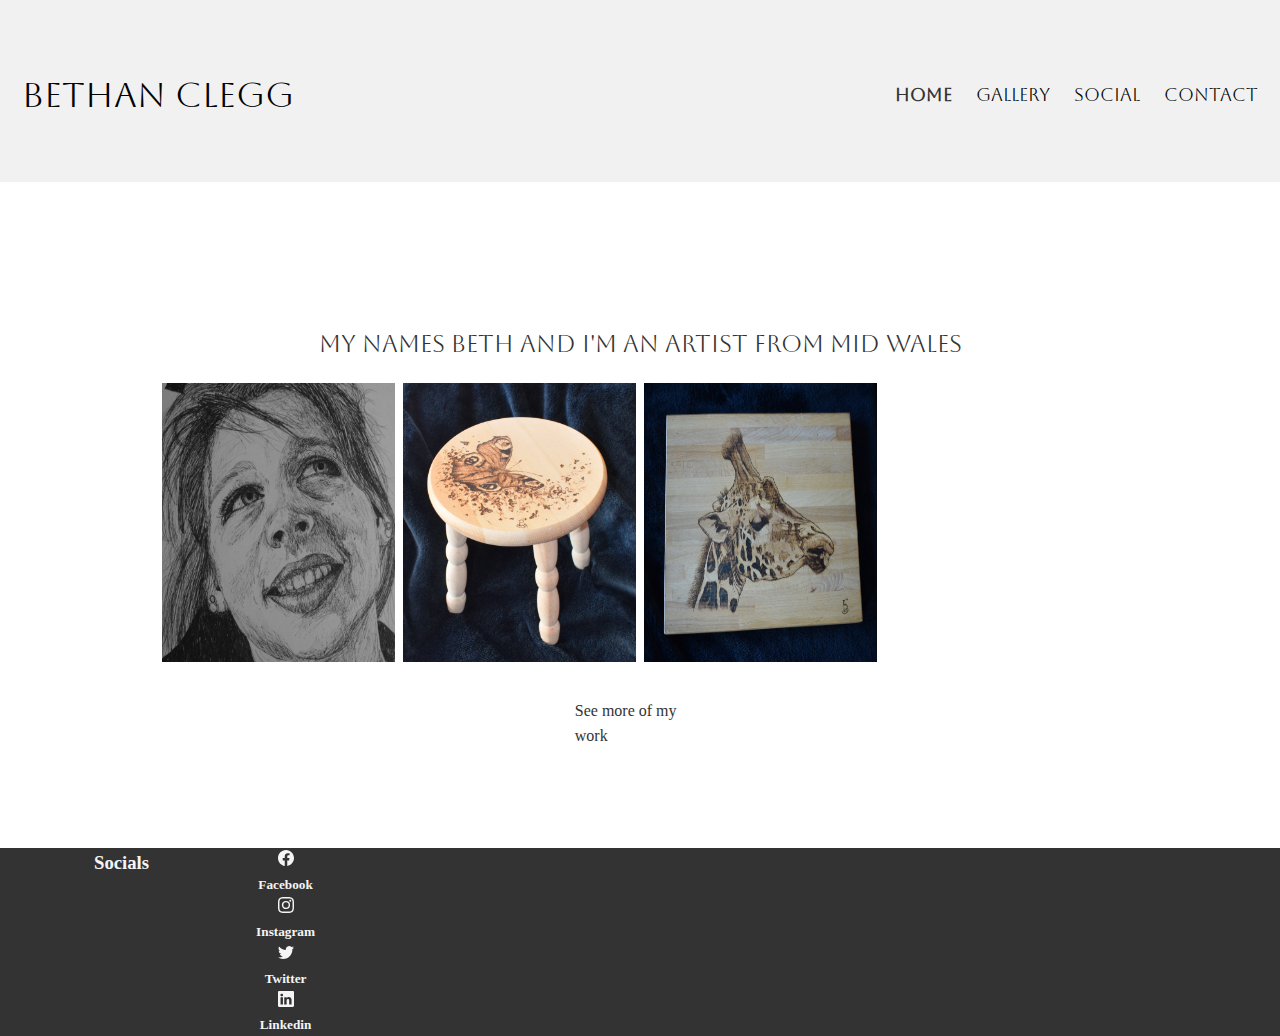
<file: index.html>
<!DOCTYPE html>
<html lang="en">
<head>
    <meta charset="UTF-8">
    <meta http-equiv="X-UA-Compatible" content="IE=edge">
    <meta name="viewport" content="width=device-width, initial-scale=1.0">
    <link rel="stylesheet" href="css/style.css">
    <link rel="stylesheet" href="css/menu.css">
    <link rel="preconnect" href="https://fonts.googleapis.com"><link rel="preconnect" href="https://fonts.gstatic.com" crossorigin><link href="https://fonts.googleapis.com/css2?family=Aboreto&family=Lato:wght@700&family=Press+Start+2P&family=Silkscreen:wght@400;700&display=swap" rel="stylesheet">
    <!-- CSS only -->
<link href="https://cdn.jsdelivr.net/npm/bootstrap@5.2.3/dist/css/bootstrap.min.css" rel="stylesheet" integrity="sha384-rbsA2VBKQhggwzxH7pPCaAqO46MgnOM80zW1RWuH61DGLwZJEdK2Kadq2F9CUG65" crossorigin="anonymous">
    <title>Bethan Clegg Art </title>
</head>
<body>
  <!-- Navbar -->
  <div id="navbar">
    <a href="#default" id="logo">Bethan Clegg</a>
    <div id="navbar-right">
      <a class="active" href="index.html">Home</a>
      <a  href="gallery.html">Gallery</a>
      <!--<a href="shop.html">Shop</a> -->                   
      <a href="#socials">Social</a>
      <a href="contact.html">Contact</a>
    </div>
  </div>

<div class="content">
  <h2> My names Beth and I'm an Artist from mid Wales</h2>
      <div class="row hot">
        <div class="column hot">
          <img class="beth-face" src="assets/Beth-face.jpg">
        </div>
      
        <div class="column hot">
          <img class="butterly" src="assets/butterfly-chair.jpg">
        </div>
      
        <div class="column hot">
          <img class="girafee"  src="assets/girafee-woodburn.jpg">
        </div>
      </div>
  
          <div class="see-more">
              <a class="btn btn-outline-dark text-center" href="gallery.html">See more of my work</a>
          </div>
      
    </div>




       <!-- Gifts -->


        
        <script src="assets/collapse.js"></script>

        <div class="footer">
         


        <div id="socials" class="row container text-center">
          <h3>Socials</h3>
          <div class="column">

            <svg xmlns="http://www.w3.org/2000/svg" width="16" height="16" fill="currentColor" class="bi bi-facebook" viewBox="0 0 16 16">
              <path d="M16 8.049c0-4.446-3.582-8.05-8-8.05C3.58 0-.002 3.603-.002 8.05c0 4.017 2.926 7.347 6.75 7.951v-5.625h-2.03V8.05H6.75V6.275c0-2.017 1.195-3.131 3.022-3.131.876 0 1.791.157 1.791.157v1.98h-1.009c-.993 0-1.303.621-1.303 1.258v1.51h2.218l-.354 2.326H9.25V16c3.824-.604 6.75-3.934 6.75-7.951z"/>
            </svg>
            <h5>Facebook</h5>

            <svg xmlns="http://www.w3.org/2000/svg" width="16" height="16" fill="currentColor" class="bi bi-instagram" viewBox="0 0 16 16">
              <path d="M8 0C5.829 0 5.556.01 4.703.048 3.85.088 3.269.222 2.76.42a3.917 3.917 0 0 0-1.417.923A3.927 3.927 0 0 0 .42 2.76C.222 3.268.087 3.85.048 4.7.01 5.555 0 5.827 0 8.001c0 2.172.01 2.444.048 3.297.04.852.174 1.433.372 1.942.205.526.478.972.923 1.417.444.445.89.719 1.416.923.51.198 1.09.333 1.942.372C5.555 15.99 5.827 16 8 16s2.444-.01 3.298-.048c.851-.04 1.434-.174 1.943-.372a3.916 3.916 0 0 0 1.416-.923c.445-.445.718-.891.923-1.417.197-.509.332-1.09.372-1.942C15.99 10.445 16 10.173 16 8s-.01-2.445-.048-3.299c-.04-.851-.175-1.433-.372-1.941a3.926 3.926 0 0 0-.923-1.417A3.911 3.911 0 0 0 13.24.42c-.51-.198-1.092-.333-1.943-.372C10.443.01 10.172 0 7.998 0h.003zm-.717 1.442h.718c2.136 0 2.389.007 3.232.046.78.035 1.204.166 1.486.275.373.145.64.319.92.599.28.28.453.546.598.92.11.281.24.705.275 1.485.039.843.047 1.096.047 3.231s-.008 2.389-.047 3.232c-.035.78-.166 1.203-.275 1.485a2.47 2.47 0 0 1-.599.919c-.28.28-.546.453-.92.598-.28.11-.704.24-1.485.276-.843.038-1.096.047-3.232.047s-2.39-.009-3.233-.047c-.78-.036-1.203-.166-1.485-.276a2.478 2.478 0 0 1-.92-.598 2.48 2.48 0 0 1-.6-.92c-.109-.281-.24-.705-.275-1.485-.038-.843-.046-1.096-.046-3.233 0-2.136.008-2.388.046-3.231.036-.78.166-1.204.276-1.486.145-.373.319-.64.599-.92.28-.28.546-.453.92-.598.282-.11.705-.24 1.485-.276.738-.034 1.024-.044 2.515-.045v.002zm4.988 1.328a.96.96 0 1 0 0 1.92.96.96 0 0 0 0-1.92zm-4.27 1.122a4.109 4.109 0 1 0 0 8.217 4.109 4.109 0 0 0 0-8.217zm0 1.441a2.667 2.667 0 1 1 0 5.334 2.667 2.667 0 0 1 0-5.334z"/>
            </svg>
            <h5>Instagram</h5>

            <svg xmlns="http://www.w3.org/2000/svg" width="16" height="16" fill="currentColor" class="bi bi-twitter" viewBox="0 0 16 16">
            <path d="M5.026 15c6.038 0 9.341-5.003 9.341-9.334 0-.14 0-.282-.006-.422A6.685 6.685 0 0 0 16 3.542a6.658 6.658 0 0 1-1.889.518 3.301 3.301 0 0 0 1.447-1.817 6.533 6.533 0 0 1-2.087.793A3.286 3.286 0 0 0 7.875 6.03a9.325 9.325 0 0 1-6.767-3.429 3.289 3.289 0 0 0 1.018 4.382A3.323 3.323 0 0 1 .64 6.575v.045a3.288 3.288 0 0 0 2.632 3.218 3.203 3.203 0 0 1-.865.115 3.23 3.23 0 0 1-.614-.057 3.283 3.283 0 0 0 3.067 2.277A6.588 6.588 0 0 1 .78 13.58a6.32 6.32 0 0 1-.78-.045A9.344 9.344 0 0 0 5.026 15z"/>
            </svg>
            <h5>Twitter</h5>


            <svg xmlns="http://www.w3.org/2000/svg" width="16" height="16" fill="currentColor" class="bi bi-linkedin" viewBox="0 0 16 16">
              <path d="M0 1.146C0 .513.526 0 1.175 0h13.65C15.474 0 16 .513 16 1.146v13.708c0 .633-.526 1.146-1.175 1.146H1.175C.526 16 0 15.487 0 14.854V1.146zm4.943 12.248V6.169H2.542v7.225h2.401zm-1.2-8.212c.837 0 1.358-.554 1.358-1.248-.015-.709-.52-1.248-1.342-1.248-.822 0-1.359.54-1.359 1.248 0 .694.521 1.248 1.327 1.248h.016zm4.908 8.212V9.359c0-.216.016-.432.08-.586.173-.431.568-.878 1.232-.878.869 0 1.216.662 1.216 1.634v3.865h2.401V9.25c0-2.22-1.184-3.252-2.764-3.252-1.274 0-1.845.7-2.165 1.193v.025h-.016a5.54 5.54 0 0 1 .016-.025V6.169h-2.4c.03.678 0 7.225 0 7.225h2.4z"/>
            </svg>
            <h5>Linkedin</h5>

          </div>
        </div>
        <!-- JavaScript Bundle with Popper -->
<script src="https://cdn.jsdelivr.net/npm/bootstrap@5.2.3/dist/js/bootstrap.bundle.min.js" integrity="sha384-kenU1KFdBIe4zVF0s0G1M5b4hcpxyD9F7jL+jjXkk+Q2h455rYXK/7HAuoJl+0I4" crossorigin="anonymous"></script>
</body>
</html>
</file>
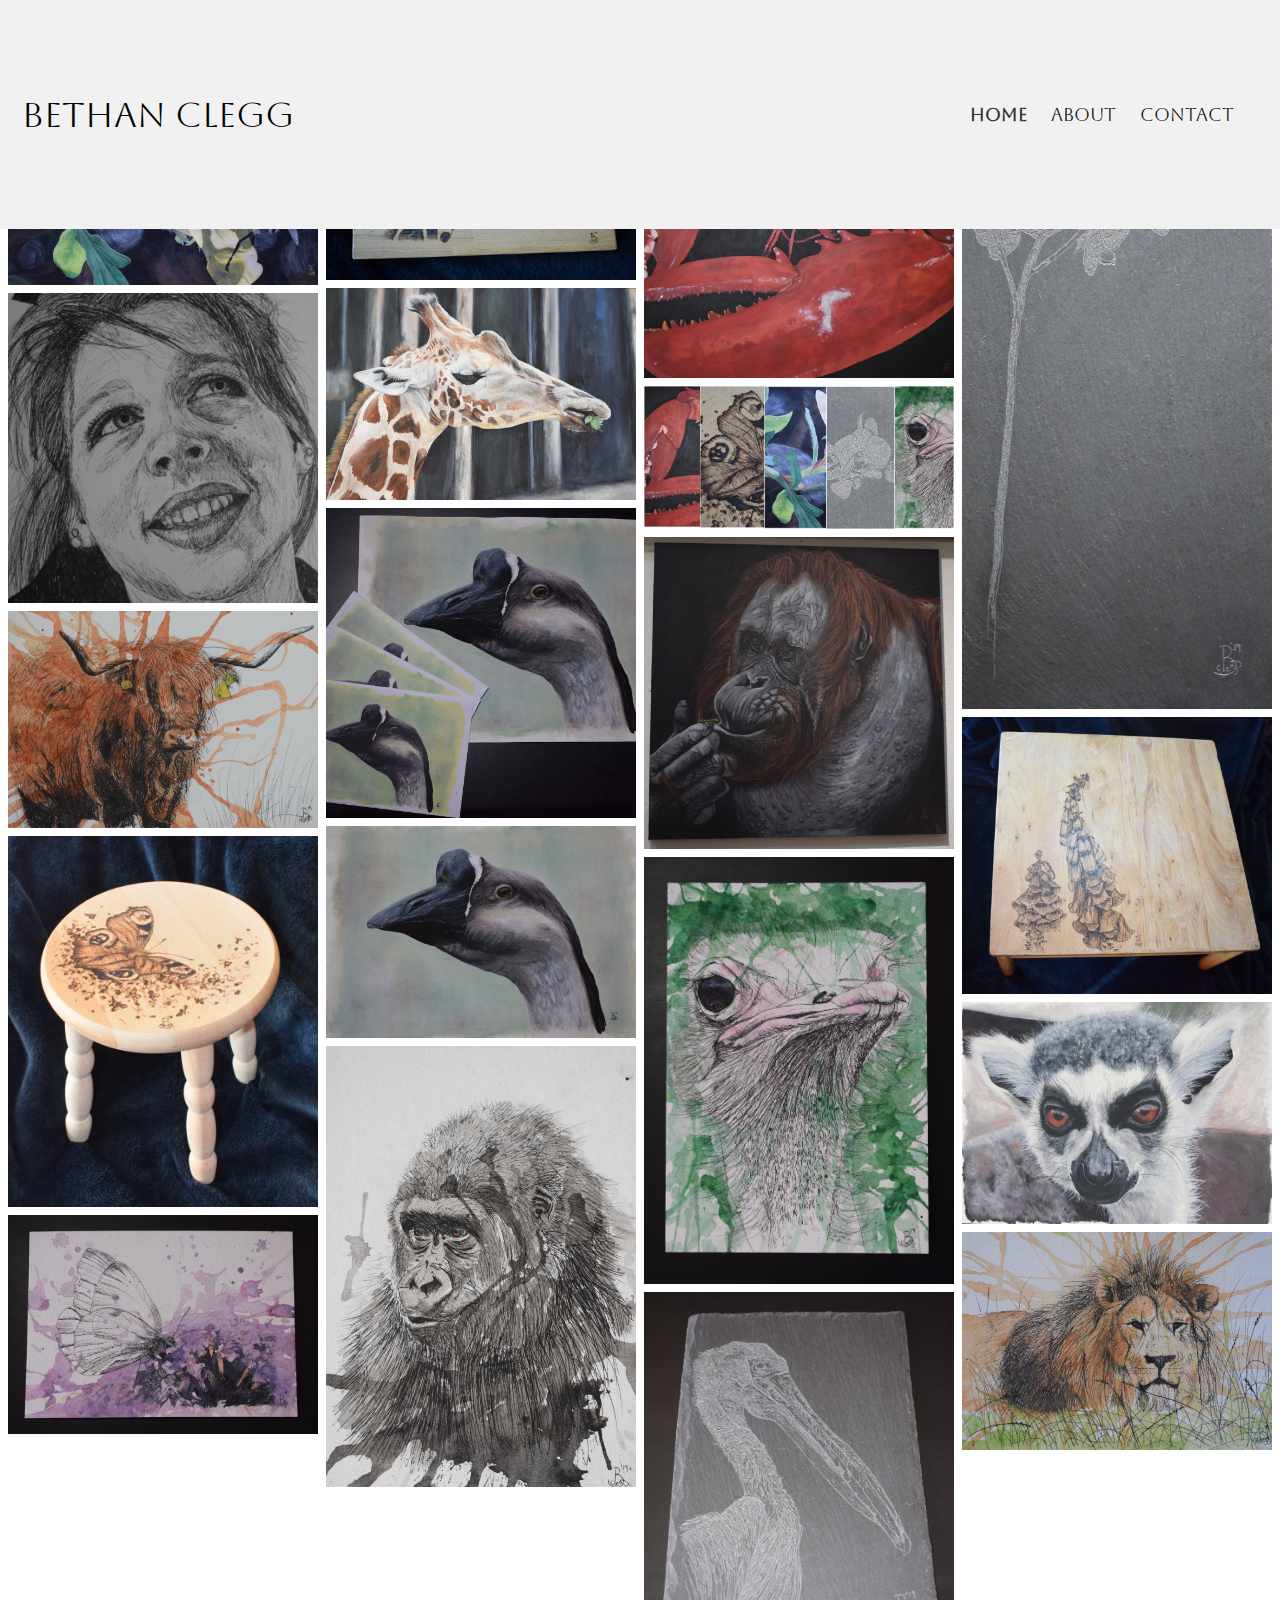
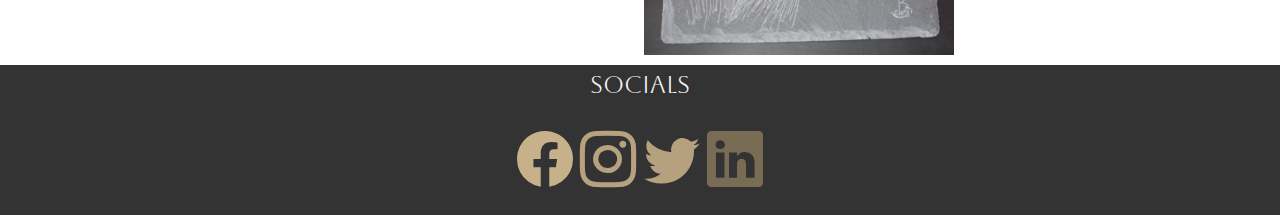
<file: wyns/index.html>
<!DOCTYPE html>
<html lang="en">
<head>
    <meta charset="UTF-8">
    <meta http-equiv="X-UA-Compatible" content="IE=edge">
    <meta name="viewport" content="width=device-width, initial-scale=1.0">
    <link rel="stylesheet" href="css/style.css">
    <link rel="stylesheet" href="css/menu.css">
    <link rel="preconnect" href="https://fonts.googleapis.com"><link rel="preconnect" href="https://fonts.gstatic.com" crossorigin><link href="https://fonts.googleapis.com/css2?family=Aboreto&family=Lato:wght@700&family=Press+Start+2P&family=Silkscreen:wght@400;700&display=swap" rel="stylesheet">
    <!-- CSS only -->
    <link href="https://cdn.jsdelivr.net/npm/bootstrap@5.2.3/dist/css/bootstrap.min.css" rel="stylesheet" integrity="sha384-rbsA2VBKQhggwzxH7pPCaAqO46MgnOM80zW1RWuH61DGLwZJEdK2Kadq2F9CUG65" crossorigin="anonymous">
    <link rel="stylesheet" href="https://cdn.jsdelivr.net/npm/bootstrap-icons@1.10.2/font/bootstrap-icons.css">
    <link rel="stylesheet" href="css/icons.css">

    <title>Bethan Clegg Art </title>
</head>
<body>
<!-- Navbar -->
<div id="navbar">
<a href="#default" id="logo">Bethan Clegg</a>
<div id="navbar-right">
<a class="active" href="#home">Home</a>

<a href="#about">About</a>
<a href="contact.html">Contact</a>
<a href="#gift"></a>
</div>
</div>

<!-- Showcase -->
<section class="showcase">
<div class="containter grid">
<div class="showcase-text">
<h2>My Work</h2>
</div>                              
<div class="gallery">
<div class="row">

  <div class="column">
    <a href=""><img src="assets/bee.jpg"> </a> 
    <img src="assets/Beth-face.jpg">
    <img src="assets/bull.jpg">
    <img src="assets/butterfly-chair.jpg">
    <img src="assets/butterfly.jpg">
  
  </div>
  <div class="column">
    <img src="assets/girafee-woodburn.jpg">
    <img src="assets/giraffe.jpg">
    <img src="assets/goos.jpg">
    <img src="assets/goos2.jpg">
    <img src="assets/gorilla.jpg">                    
  </div>

  <div class="column">                    
    <img src="assets/lobster.jpg">
    <img src="assets/mix.jpg">
    <img src="assets/monkey.jpg">
    <img src="assets/ostrich.jpg">
    <img src="assets/pelican.jpg">
  </div>
  <div class="column">
    <img src="assets/flower-slate-full.jpg">
    <img src="assets/flower-woodburn.jpg">
    <img src="assets/lemur.jpg">
    <img src="assets/lion.jpg">          
  </div>
</div>



</div>

</div>
</section>

<!-- Contact -->
<script src="assets/collapse.js"></script>


<div class="footer">
  <div class="socials">
    <h2>Socials</h2>
          <ul>
            <li><a href="facebewk"><i class="bi bi-facebook" style="font-size: 3.5rem; color: cornflowerblue;"></i></a></li>
            <li><a href="insteegrim"><i class="bi bi-instagram instagram "style="font-size: 3.5rem; color: #fd5949"></i></a></li>
            <li><a href="tweeta"><i class="bi bi-twitter" style="font-size: 3.5rem; color: #1DA1F2;"></i></a></li>
            <li><a href="linkedon"><i class="bi bi-linkedin" style="font-size: 3.5rem; color: #0072b1;"></i></a></li>
          </ul>
  </div>
</div>

        <!-- JavaScript Bundle with Popper -->
<script src="https://cdn.jsdelivr.net/npm/bootstrap@5.2.3/dist/js/bootstrap.bundle.min.js" integrity="sha384-kenU1KFdBIe4zVF0s0G1M5b4hcpxyD9F7jL+jjXkk+Q2h455rYXK/7HAuoJl+0I4" crossorigin="anonymous"></script>
</body>
</html>
</file>
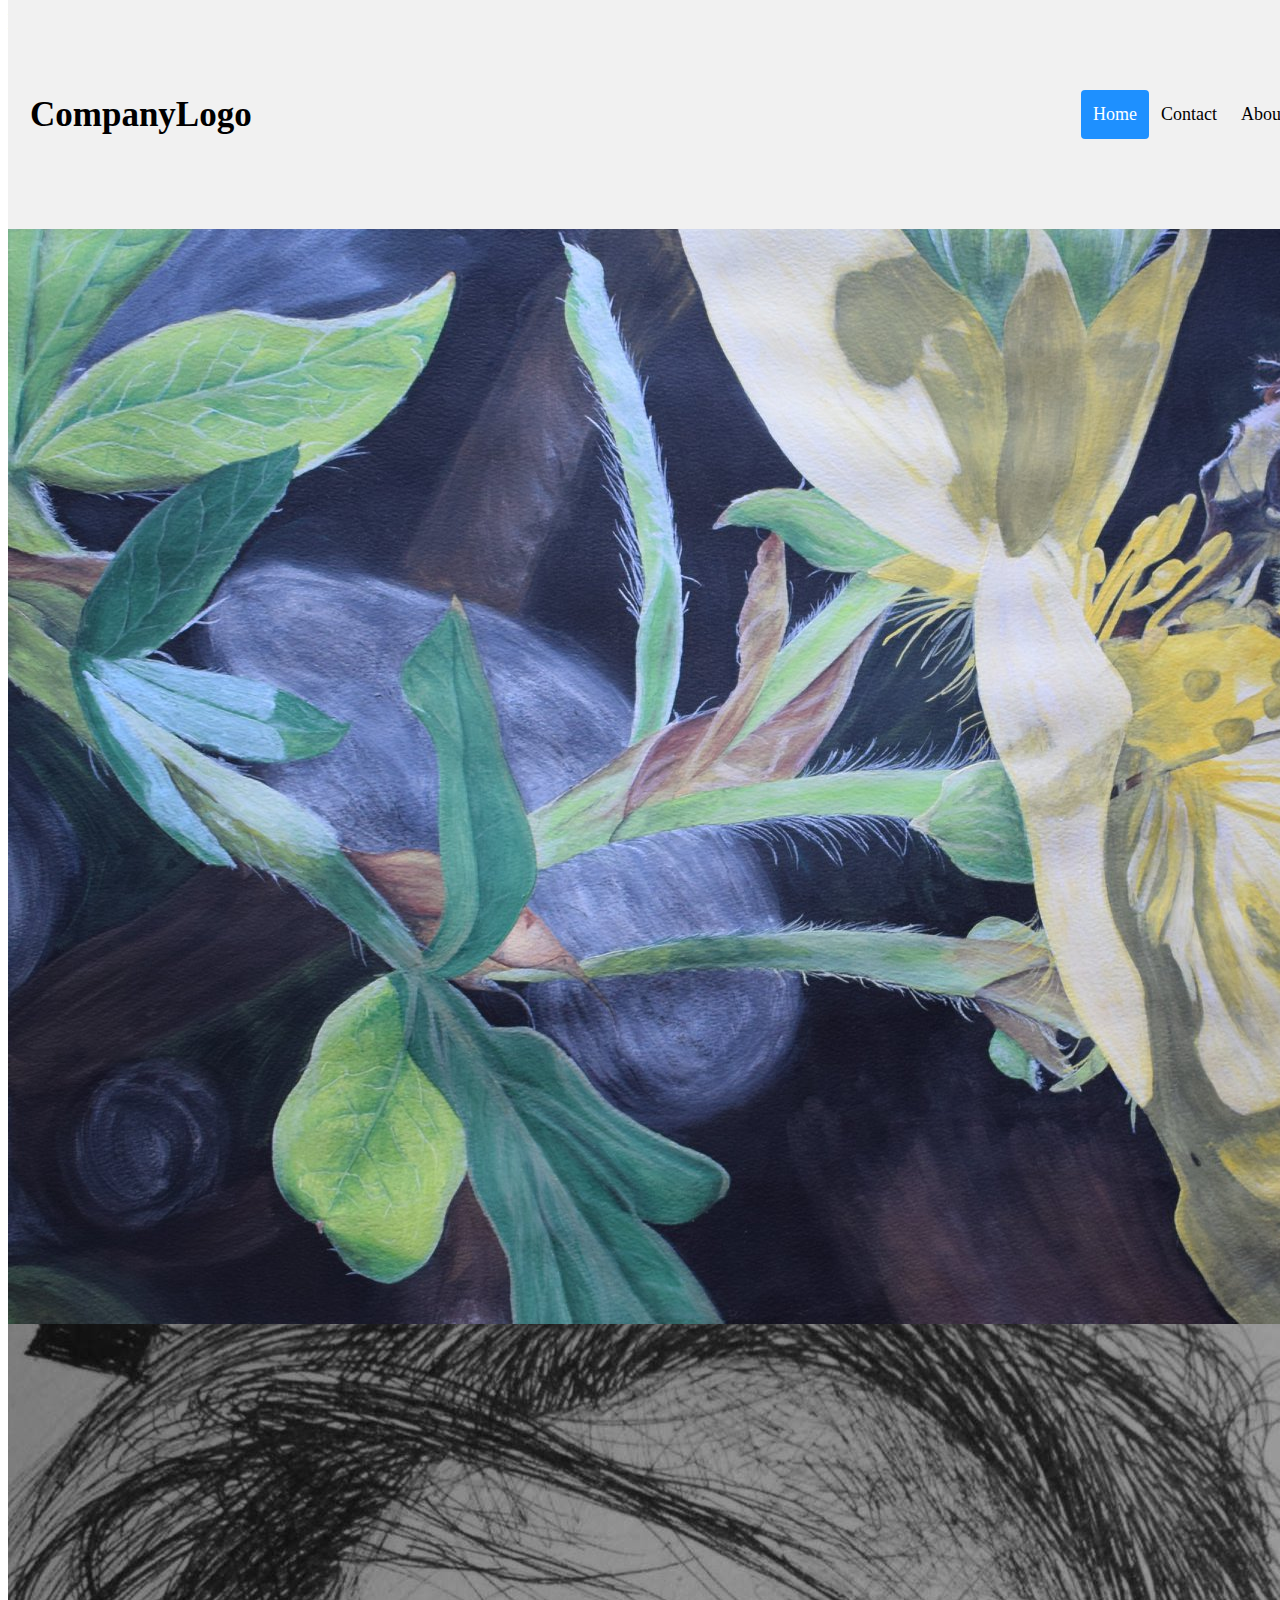
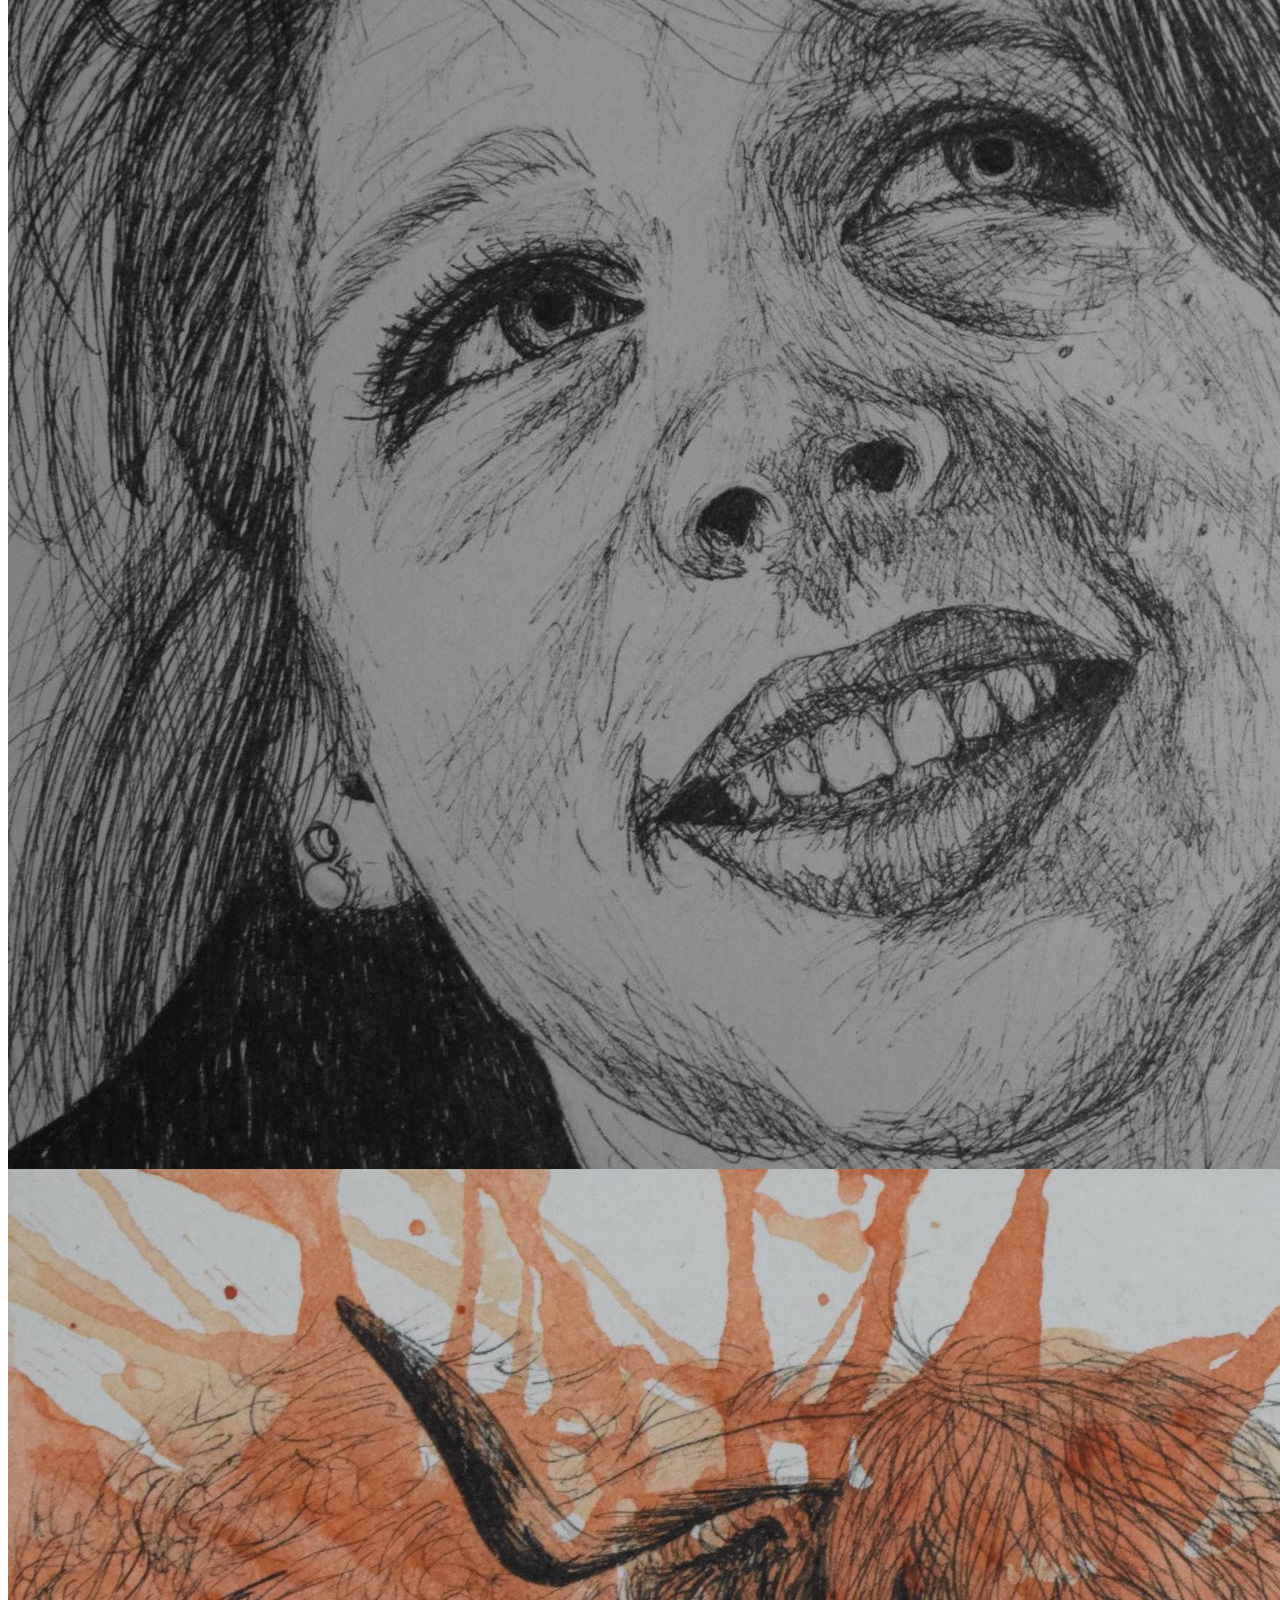
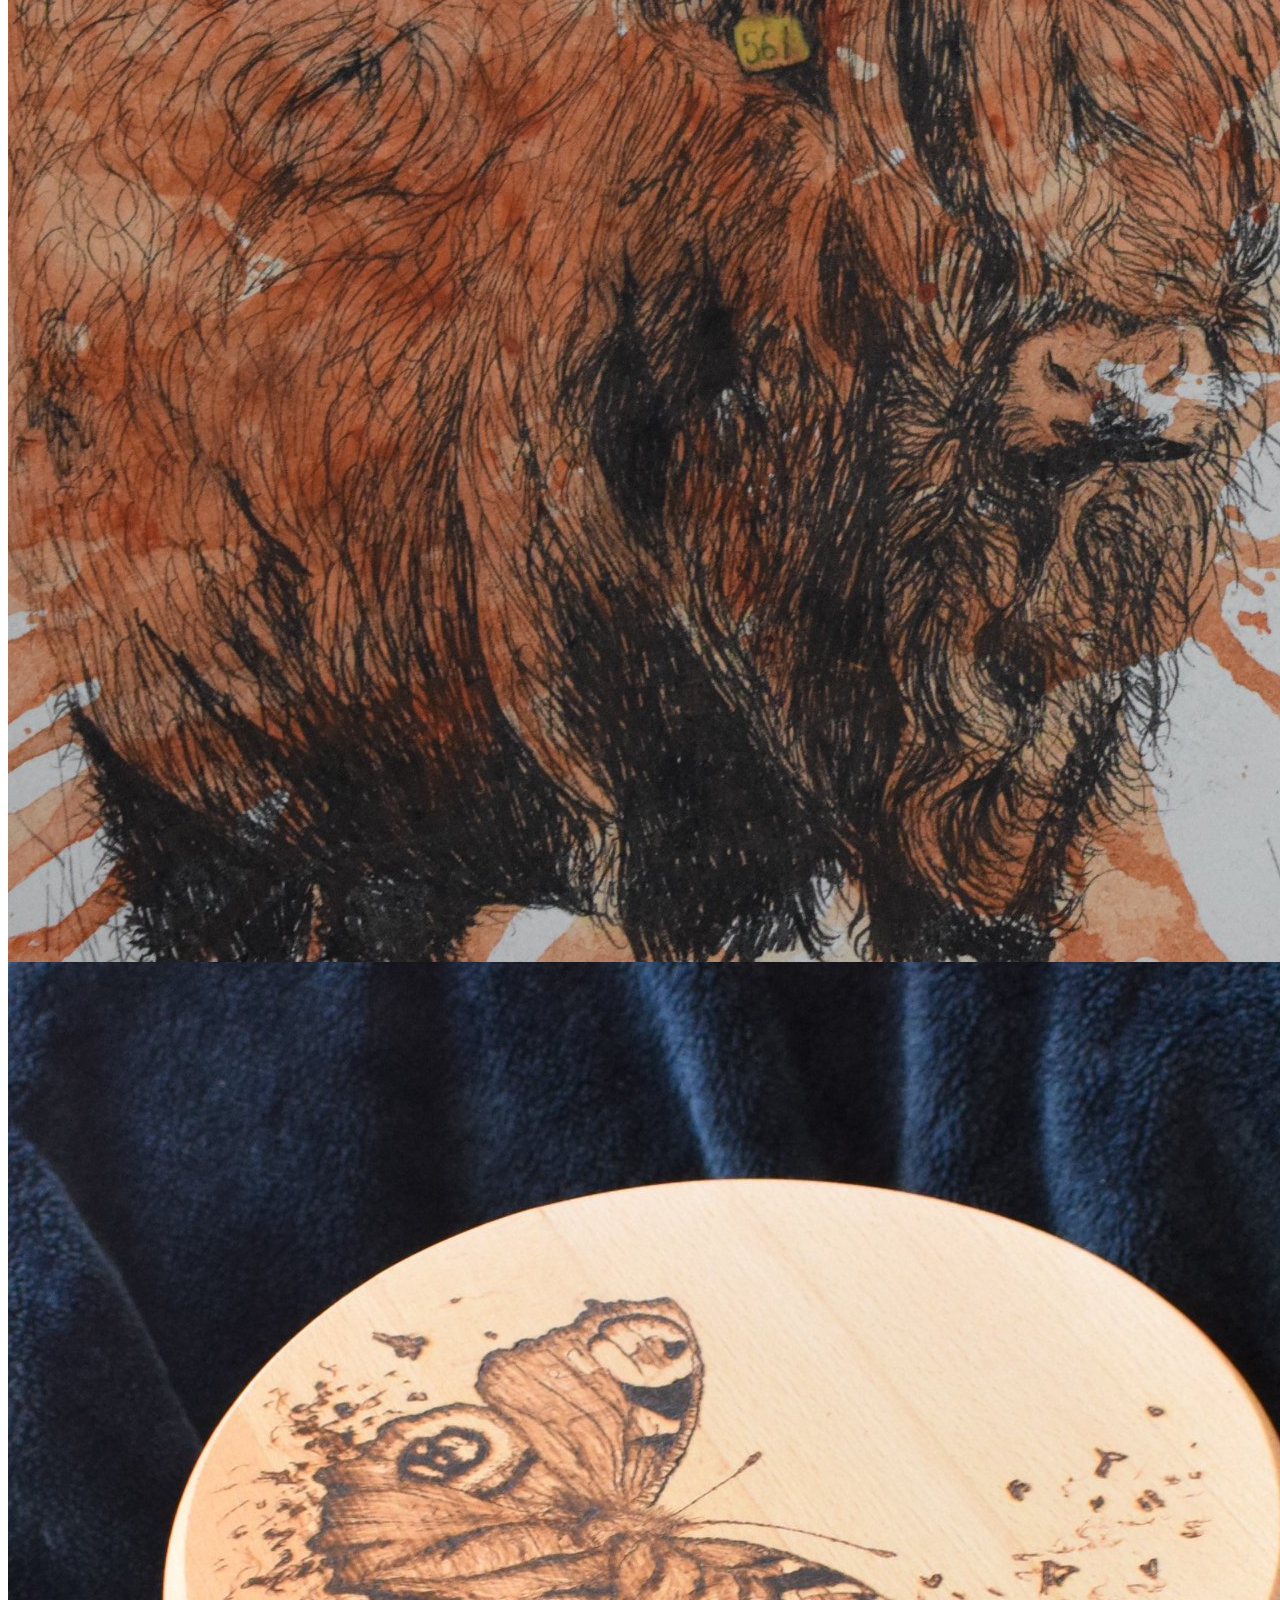
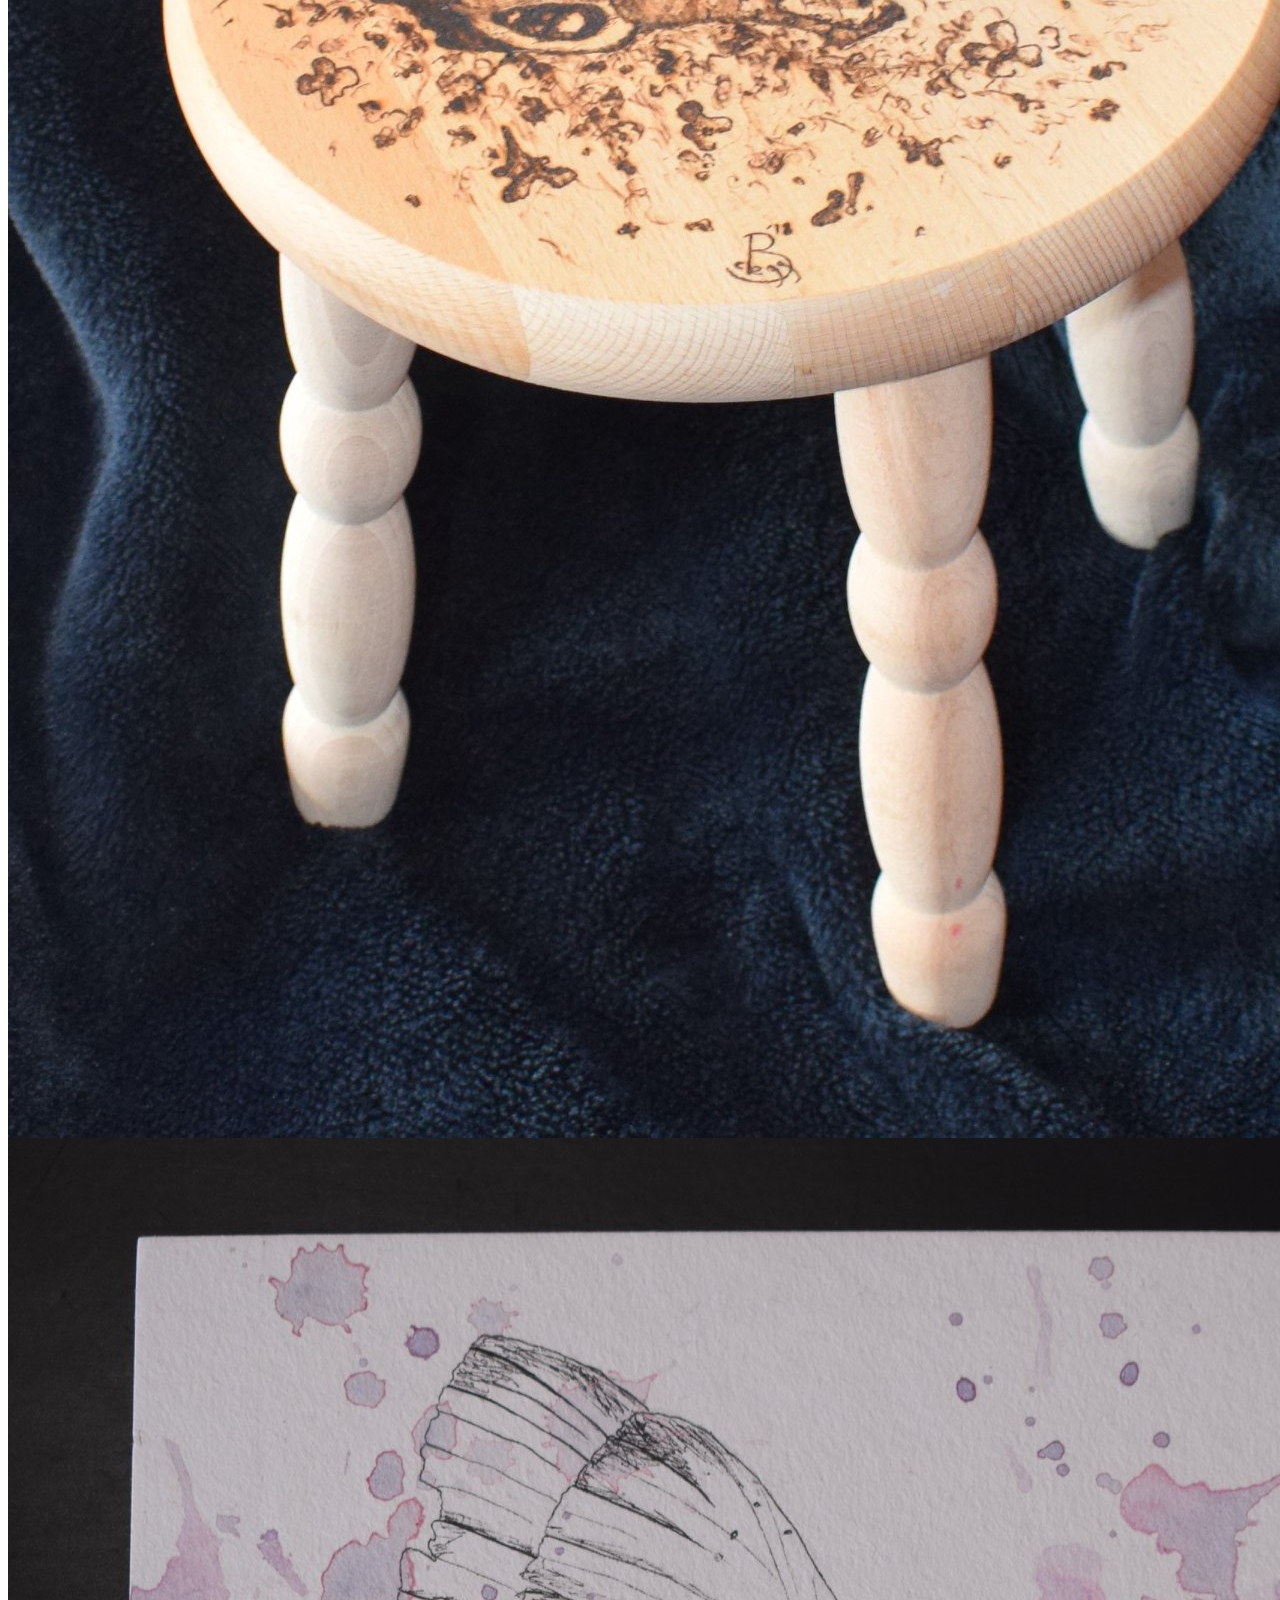
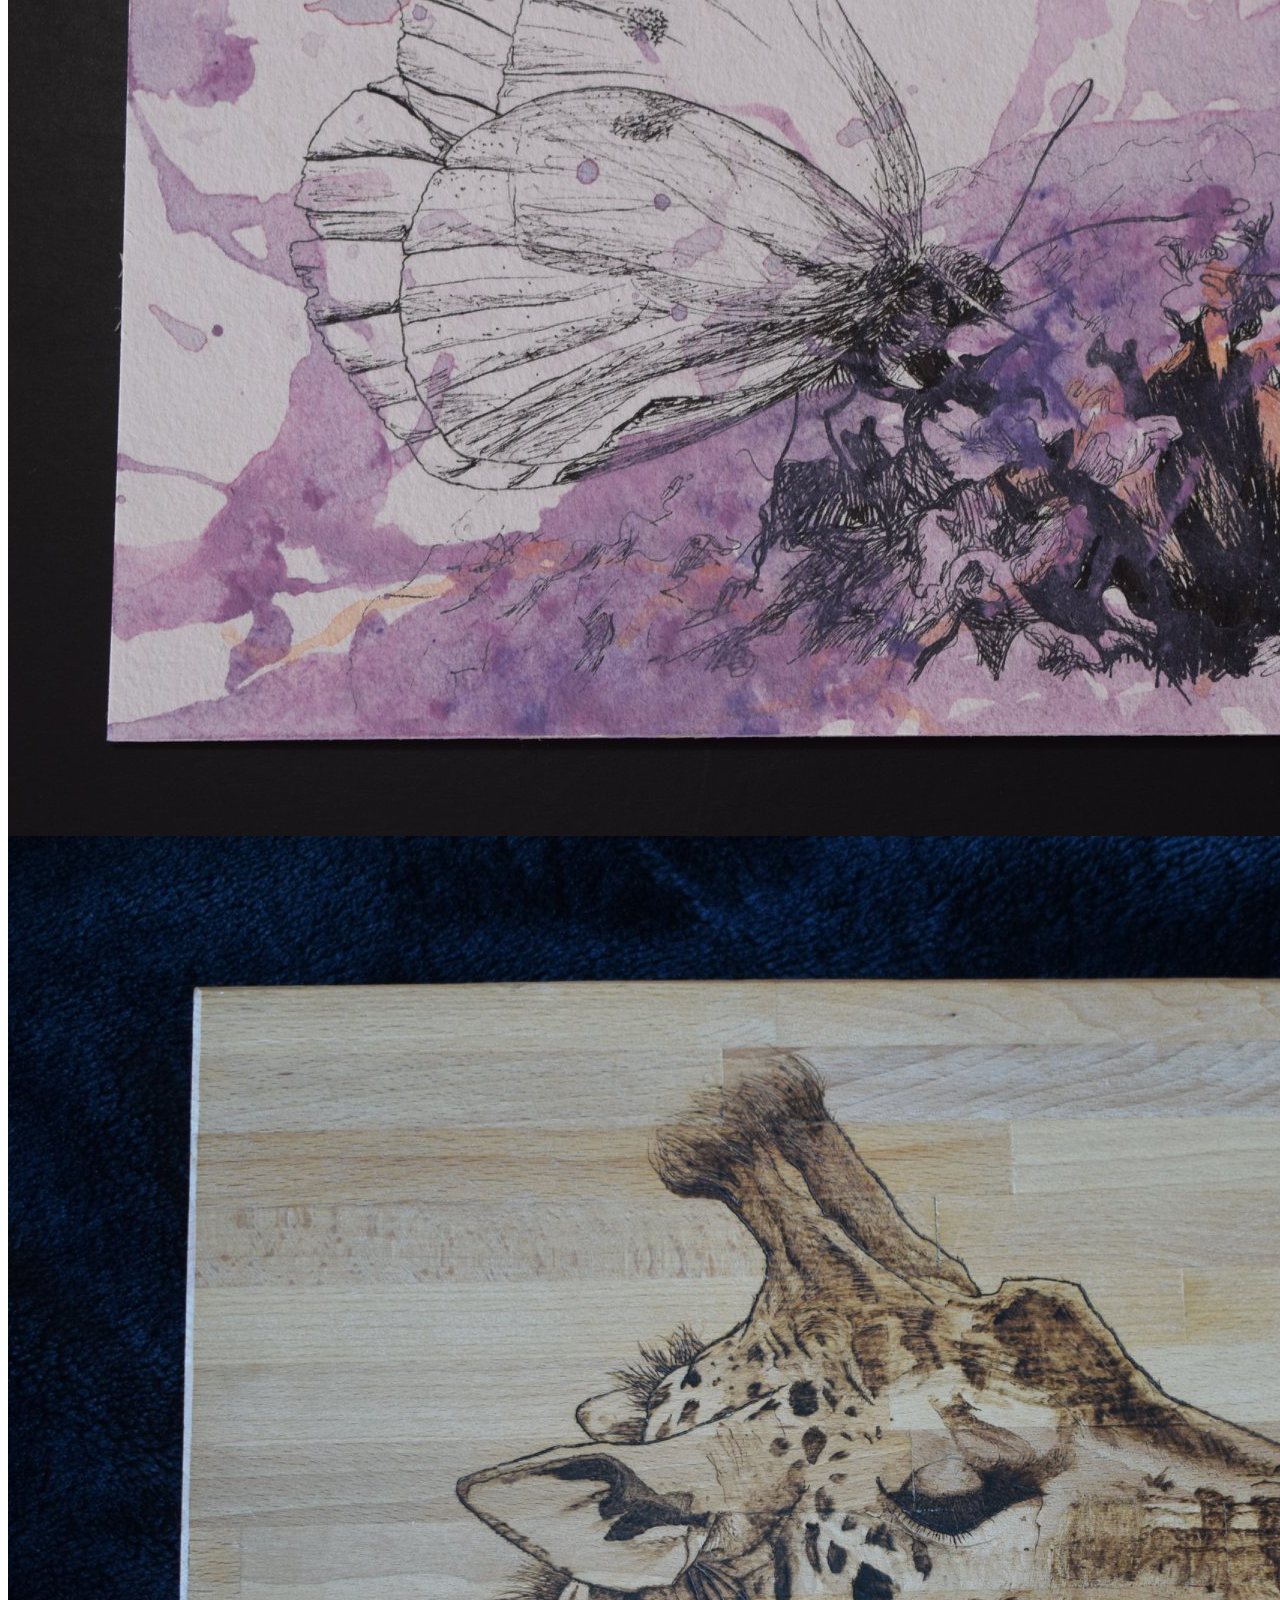
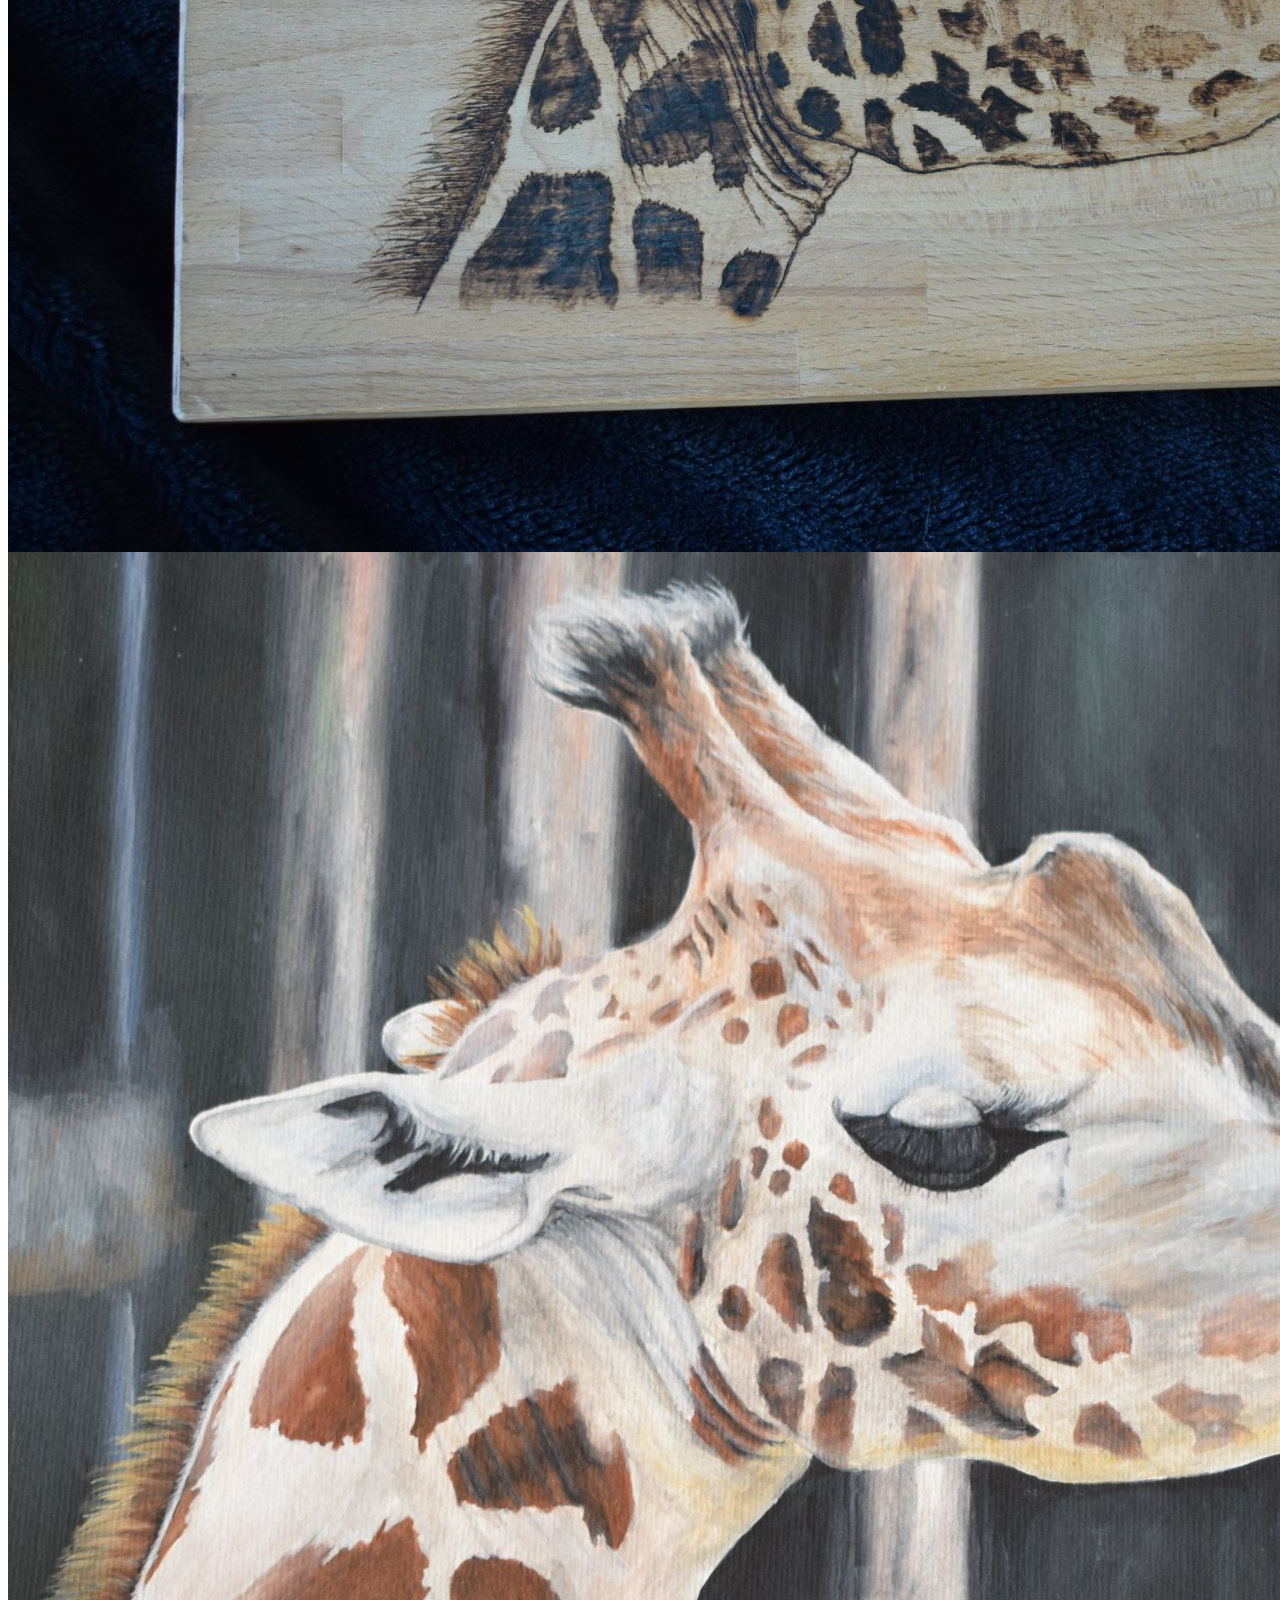
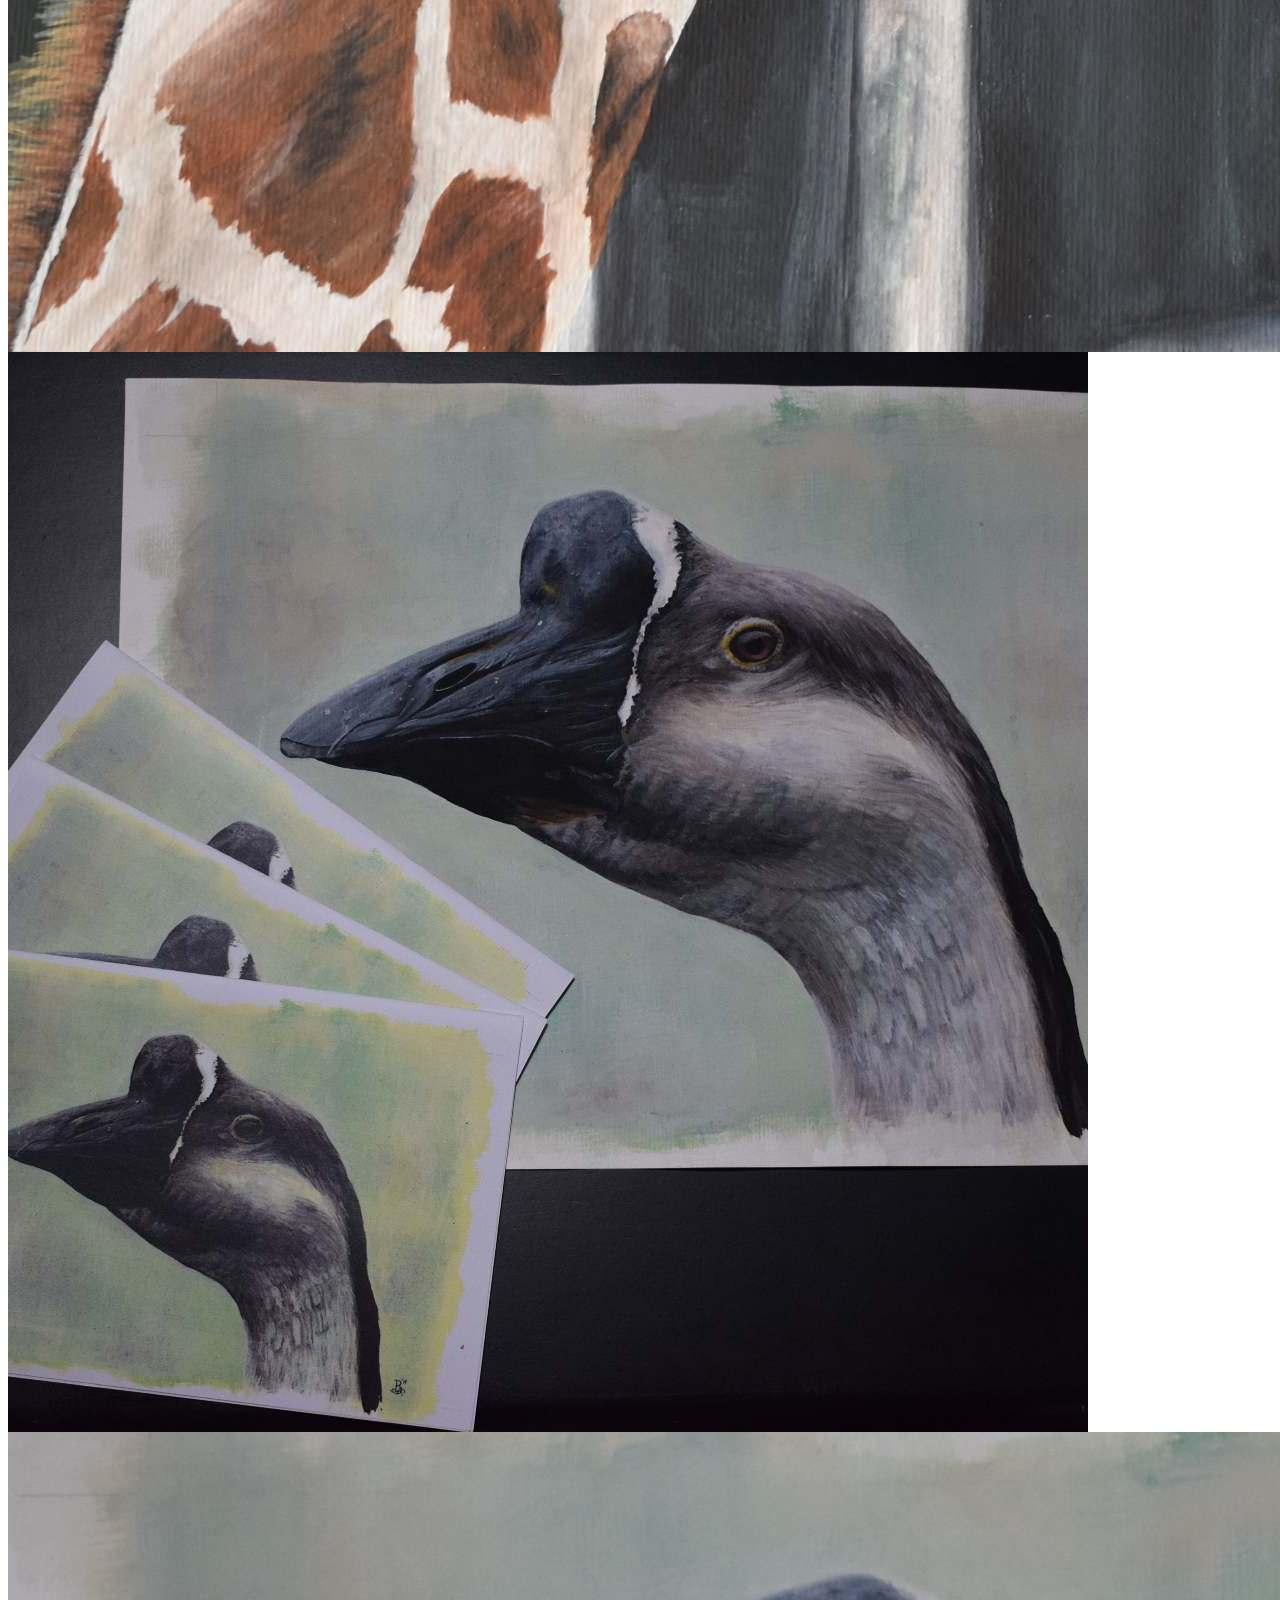
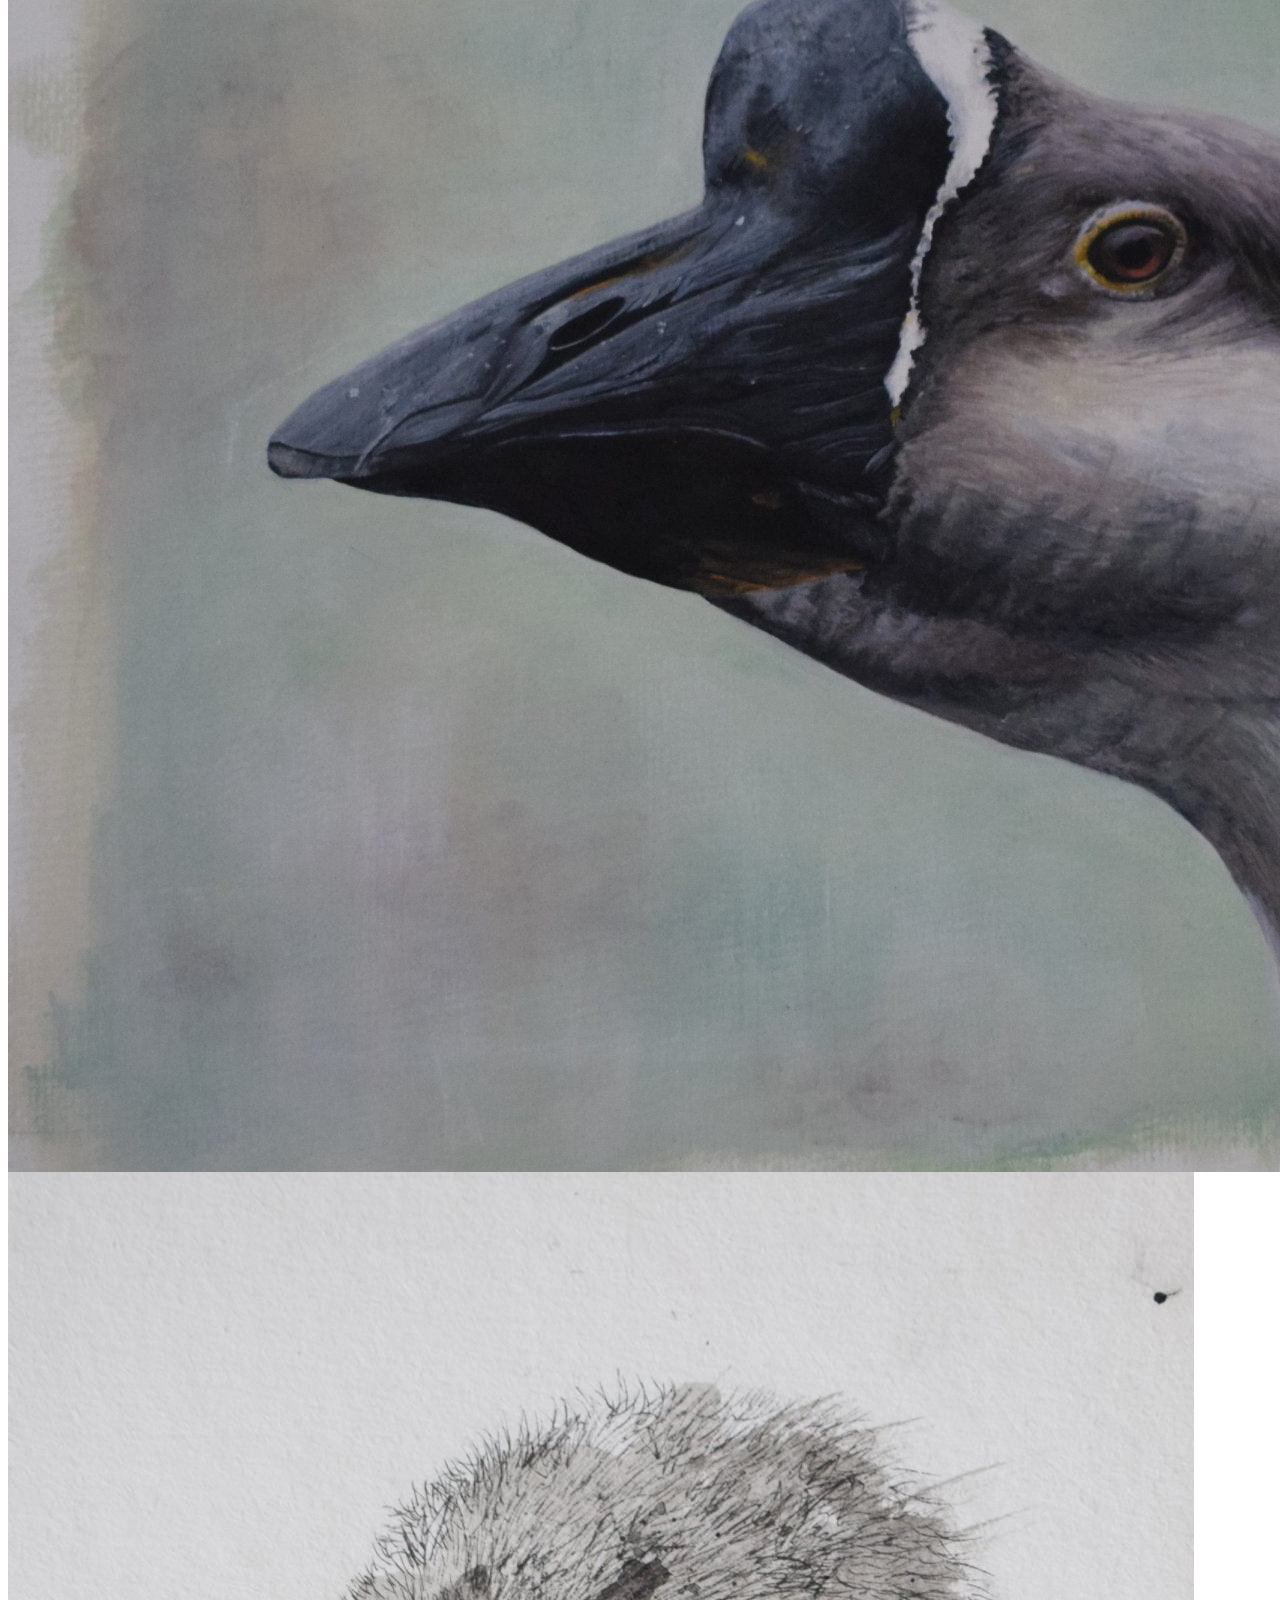
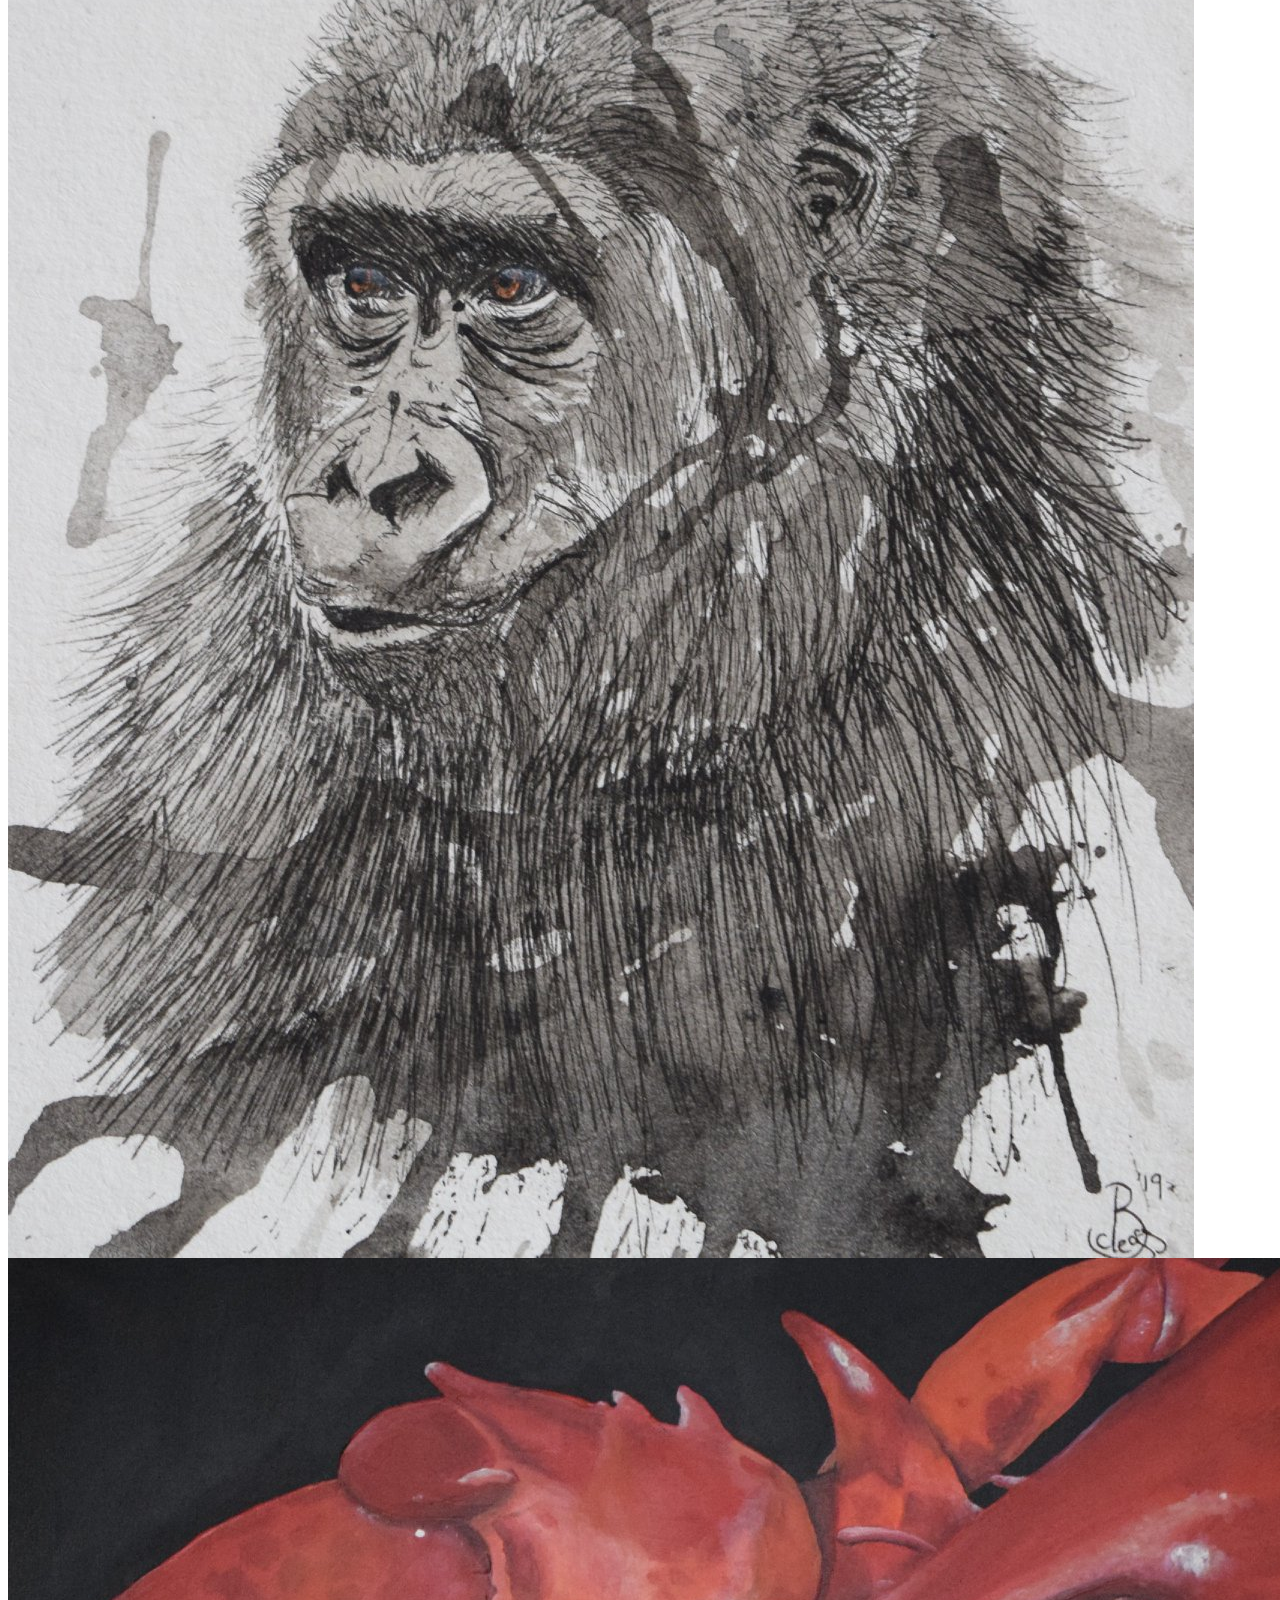
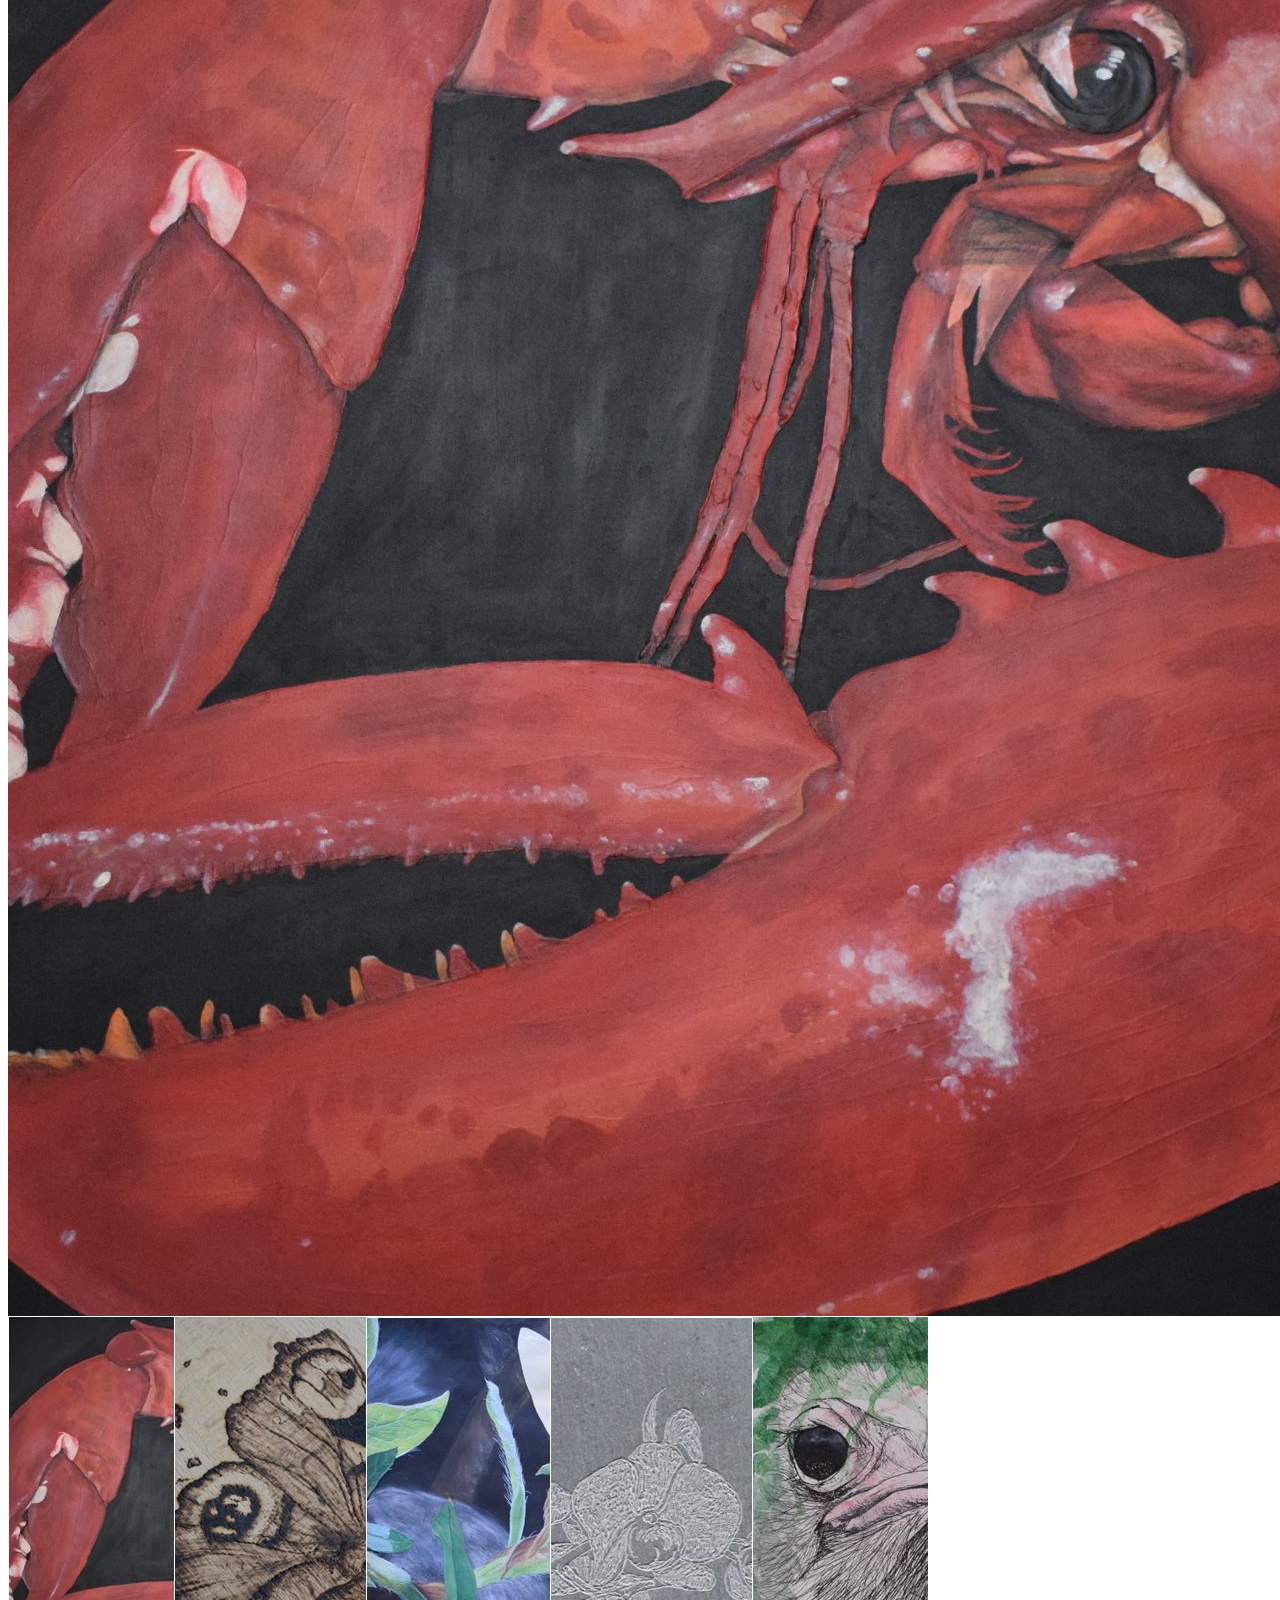
<file: wyns/test/index.html>
<html>
<link rel="stylesheet" href="style.css">
<div id="navbar">
    <a href="#default" id="logo">CompanyLogo</a>
    <div id="navbar-right">
      <a class="active" href="#home">Home</a>
      <a href="#contact">Contact</a>
      <a href="#about">About</a>
    </div>
  </div>
  <body>
    <!-- Navbar -->
    <div id="navbar">
      <a href="#default" id="logo">CompanyLogo</a>
      <div id="navbar-right">
        <a class="active" href="#home">Home</a>
        <a href="#contact">Contact</a>
        <a href="#about">About</a>
      </div>
    </div>
  
       <!-- Showcase -->
       <section class="showcase">
          <div class="containter grid">
              <div class="showcase-text">
                  <h2>My Work</h2>
              </div>                              
              <div class="gallery">
                  <div class="row">
                  
                    <div class="column">
                     <a href=""><img src="assets/bee.jpg"> </a> 
                      <img src="assets/Beth-face.jpg">
                      <img src="assets/bull.jpg">
                      <img src="assets/butterfly-chair.jpg">
                      <img src="assets/butterfly.jpg">
                    
                    </div>
                    <div class="column">
                      <img src="assets/girafee-woodburn.jpg">
                      <img src="assets/giraffe.jpg">
                      <img src="assets/goos.jpg">
                      <img src="assets/goos2.jpg">
                      <img src="assets/gorilla.jpg">                    
                    </div>
  
                    <div class="column">                    
                      <img src="assets/lobster.jpg">
                      <img src="assets/mix.jpg">
                      <img src="assets/monkey.jpg">
                      <img src="assets/ostrich.jpg">
                      <img src="assets/pelican.jpg">
                    </div>
                    <div class="column">
                      <img src="assets/flower-slate-full.jpg">
                      <img src="assets/flower-woodburn.jpg">
                      <img src="assets/lemur.jpg">
                      <img src="assets/lion.jpg">          
                    </div>
                  </div>
              
              
              
                </div>
                  
          </div>
      </section>
  
          <!-- Forms  -->
  
          <div>
              <form name="contact" netlify>
                  <p>
                    <label>Name <input type="text" name="name" /></label>
                  </p>
                  <p>
                    <label>Email <input type="email" name="email" /></label>
                  </p>
                  <p>
                    <button type="submit">Send</button>
                  </p>
                </form>
          </div>
  
  
         <!-- Gifts -->
  
  
          <!-- Contact -->
          <script src="assets/collapse.js"></script>
  </body>
  <script src="java.js"></script>


  </html>
</file>
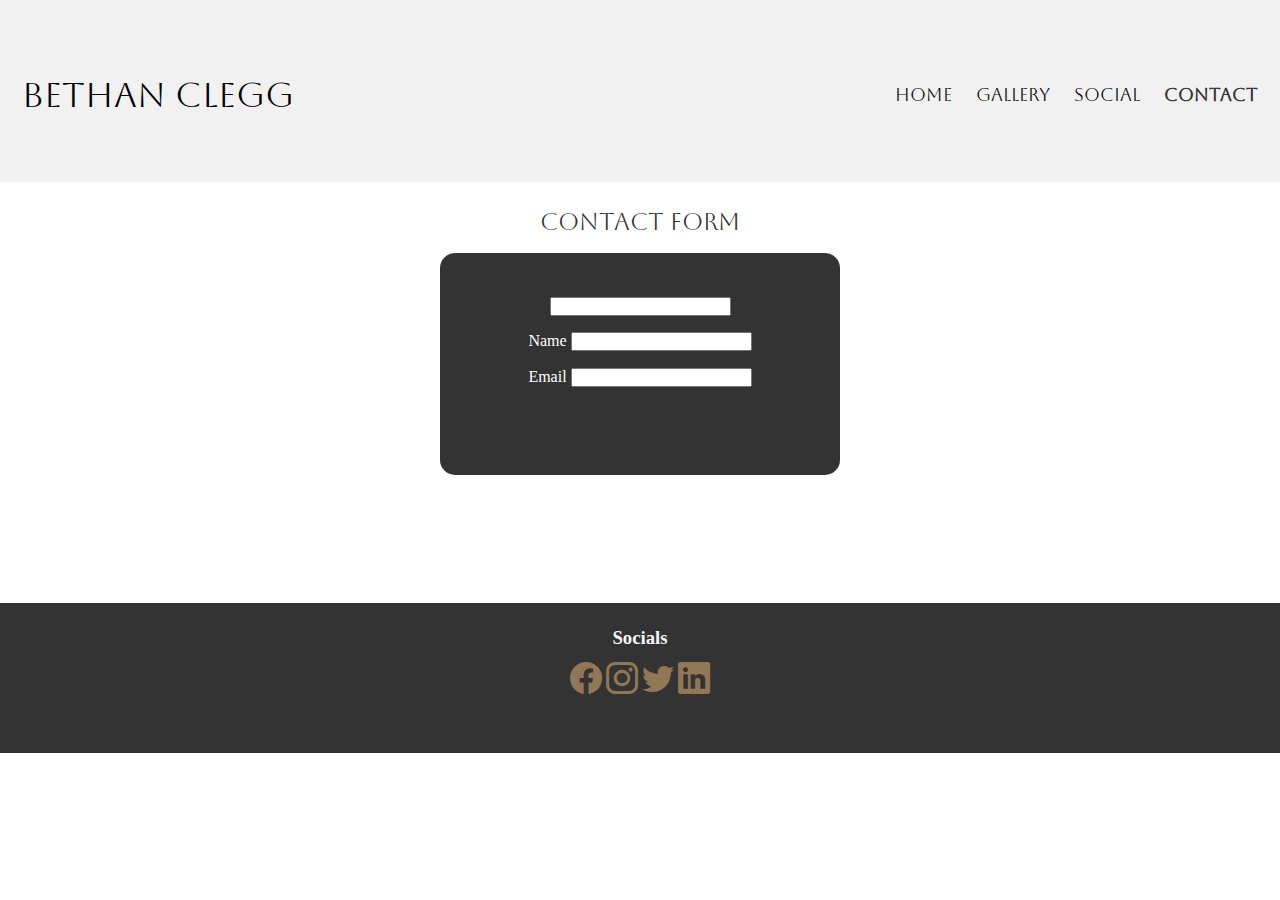
<file: contact.html>
<!DOCTYPE html>
<html lang="en">
<head>
    <meta charset="UTF-8">
    <meta http-equiv="X-UA-Compatible" content="IE=edge">
    <meta name="viewport" content="width=device-width, initial-scale=1.0">
    <link rel="stylesheet" href="css/style.css">
    <link rel="stylesheet" href="css/menu.css">
    <link rel="stylesheet" href="css/socials.css">
    <link rel="stylesheet" href="css/contact.css">
    <link rel="stylesheet" href="https://cdn.jsdelivr.net/npm/bootstrap-icons@1.10.2/font/bootstrap-icons.css">
    <link rel="preconnect" href="https://fonts.googleapis.com"><link rel="preconnect" href="https://fonts.gstatic.com" crossorigin><link href="https://fonts.googleapis.com/css2?family=Aboreto&family=Lato:wght@700&family=Press+Start+2P&family=Silkscreen:wght@400;700&display=swap" rel="stylesheet">
    <!-- CSS only -->
<link href="https://cdn.jsdelivr.net/npm/bootstrap@5.2.3/dist/css/bootstrap.min.css" rel="stylesheet" integrity="sha384-rbsA2VBKQhggwzxH7pPCaAqO46MgnOM80zW1RWuH61DGLwZJEdK2Kadq2F9CUG65" crossorigin="anonymous">
    <title>Bethan Clegg Art </title>
</head>

<body>
  <!-- Navbar -->
  <div id="navbar">
    <a href="#default" id="logo">Bethan Clegg</a>
    <div id="navbar-right">
      <a  href="index.html">Home</a>
      <a  href="gallery.html">Gallery</a>
      <!--<a href="shop.html">Shop</a> -->                   
      <a href="#socials">Social</a>
      <a class="active" href="contact.html">Contact</a>
     
    </div>
  </div>

   
       
    <div id="container-grid" >
        <div>
            <h2>Contact Form</h2>
            <form  class="contact-form" name="contact" netlify
              data-netlify-honeypot="bot-field" action="/success/"
              > 
              <input class="d-none" name="bot-field">
                <p>
                <label class="form-label">Name <input type="text" class="form-control" name="name" /></label>
                </p>
                <p>
                <label class="form-label">Email <input type="email" class="form-control" name="email" /></label>
                </p>
                <p>
                <!--<button type="submit" class="btn btn-primary">Send</button> -->
                <a class="btn__front" href="success.html">Send</a>
                </p>
            </form>
        </div>
    </div>
    




       <!-- Gifts -->


        <!-- Contact -->
                  
        <script src="assets/collapse.js"></script>

        <div class="footer">     
       
          <h3>Socials</h3>        

            <div id="socials" >      
              <ul class="social-list">
                <li><a href="#"><i class="bi bi-facebook socialicon fb" width="32px" height="32px"></i></a></li>
                <li><a href="#"><li><i class="bi bi-instagram socialicon ig"></i></a></li>
                <li><a href="#"><li><i class="bi bi-twitter socialicon tw"></i></a></li>
                <li><a href="#"><li><i class="bi bi-linkedin socialicon li"></i></a></li>
              </ul>
            
          </div>
        </div>
        <!-- JavaScript Bundle with Popper -->
<script src="https://cdn.jsdelivr.net/npm/bootstrap@5.2.3/dist/js/bootstrap.bundle.min.js" integrity="sha384-kenU1KFdBIe4zVF0s0G1M5b4hcpxyD9F7jL+jjXkk+Q2h455rYXK/7HAuoJl+0I4" crossorigin="anonymous"></script>
</body>
</html>






<!-- CSS only -->
</file>
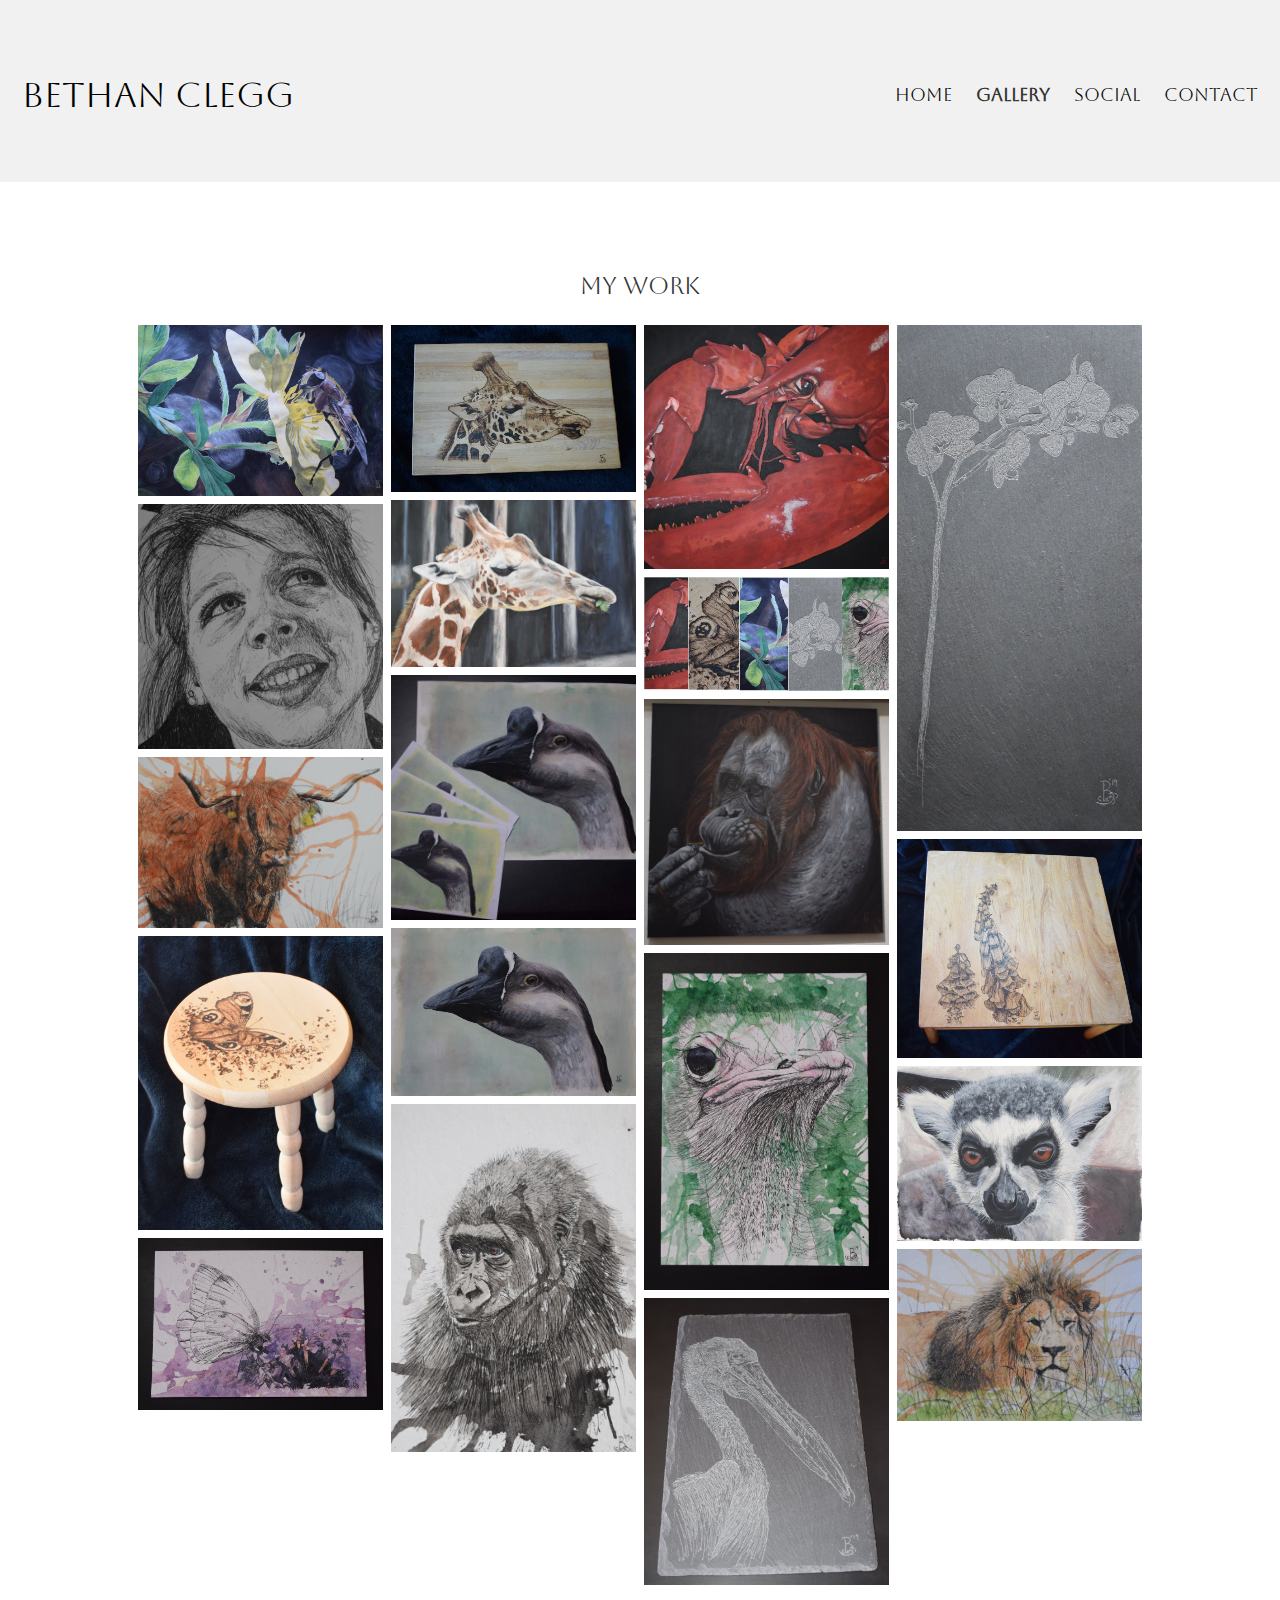
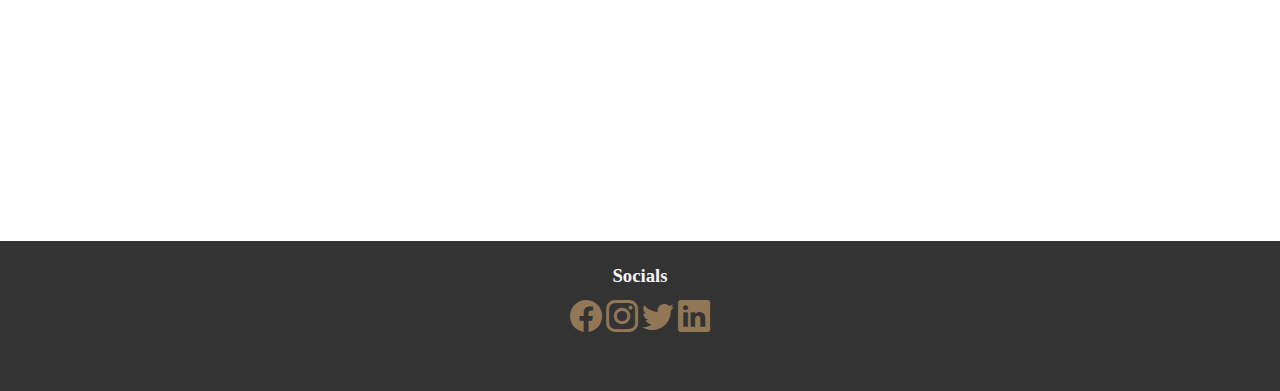
<file: gallery.html>
<!DOCTYPE html>
<html lang="en">
<head>
    <meta charset="UTF-8">
    <meta http-equiv="X-UA-Compatible" content="IE=edge">
    <meta name="viewport" content="width=device-width, initial-scale=1.0">
    <link rel="stylesheet" href="css/style.css">
    <link rel="stylesheet" href="css/menu.css">
    <link rel="stylesheet" href="css/socials.css">
    <link rel="stylesheet" href="https://cdn.jsdelivr.net/npm/bootstrap-icons@1.10.2/font/bootstrap-icons.css">
    <link rel="preconnect" href="https://fonts.googleapis.com"><link rel="preconnect" href="https://fonts.gstatic.com" crossorigin><link href="https://fonts.googleapis.com/css2?family=Aboreto&family=Lato:wght@700&family=Press+Start+2P&family=Silkscreen:wght@400;700&display=swap" rel="stylesheet">
    <!-- CSS only -->
<link href="https://cdn.jsdelivr.net/npm/bootstrap@5.2.3/dist/css/bootstrap.min.css" rel="stylesheet" integrity="sha384-rbsA2VBKQhggwzxH7pPCaAqO46MgnOM80zW1RWuH61DGLwZJEdK2Kadq2F9CUG65" crossorigin="anonymous">
    <title>Bethan Clegg Art </title>
</head>
<body>
  <!-- Navbar -->
  <div id="navbar">
    <a href="#default" id="logo">Bethan Clegg</a>
    <div id="navbar-right">
      <a  href="index.html">Home</a>
      <a class="active" href="gallery.html">Gallery</a>
      <!--<a href="shop.html">Shop</a> -->                   
      <a href="#socials">Social</a>
      <a href="contact.html">Contact</a>
    </div>
  </div>

     <!-- Showcase -->
     <section class="showcase">
        <div class="container-photo">            
                <h2> My Work </h2>                                         
            <div class="gallery">
                <div class="row">
                
                  <div class="column">
                   <a href=""><img src="assets/bee.jpg"> </a> 
                    <img src="assets/Beth-face.jpg">
                    <img src="assets/bull.jpg">
                    <img src="assets/butterfly-chair.jpg">
                    <img src="assets/butterfly.jpg">
                  
                  </div>
                  <div class="column">
                    <img src="assets/girafee-woodburn.jpg">
                    <img src="assets/giraffe.jpg">
                    <img src="assets/goos.jpg">
                    <img src="assets/goos2.jpg">
                    <img src="assets/gorilla.jpg">                    
                  </div>

                  <div class="column">                    
                    <img src="assets/lobster.jpg">
                    <img src="assets/mix.jpg">
                    <img src="assets/monkey.jpg">
                    <img src="assets/ostrich.jpg">
                    <img src="assets/pelican.jpg">
                  </div>
                  <div class="column">
                    <img src="assets/flower-slate-full.jpg">
                    <img src="assets/flower-woodburn.jpg">
                    <img src="assets/lemur.jpg">
                    <img src="assets/lion.jpg">          
                  </div>
                </div>
            
            
            
              </div>
                
        </div>
    </section>





       <!-- Gifts -->


               
       <script src="assets/collapse.js"></script>

       <div class="footer">     
      
         <h3>Socials</h3>        

           <div id="socials" >      
             <ul class="social-list">
               <li><a href="#"><i class="bi bi-facebook socialicon fb" width="32px" height="32px"></i></a></li>
               <li><a href="#"><li><i class="bi bi-instagram socialicon ig"></i></a></li>
               <li><a href="#"><li><i class="bi bi-twitter socialicon tw"></i></a></li>
               <li><a href="#"><li><i class="bi bi-linkedin socialicon li"></i></a></li>
             </ul>
           
         </div>
       </div>
       <!-- JavaScript Bundle with Popper -->
<script src="https://cdn.jsdelivr.net/npm/bootstrap@5.2.3/dist/js/bootstrap.bundle.min.js" integrity="sha384-kenU1KFdBIe4zVF0s0G1M5b4hcpxyD9F7jL+jjXkk+Q2h455rYXK/7HAuoJl+0I4" crossorigin="anonymous"></script>
</body>
</html>
</file>
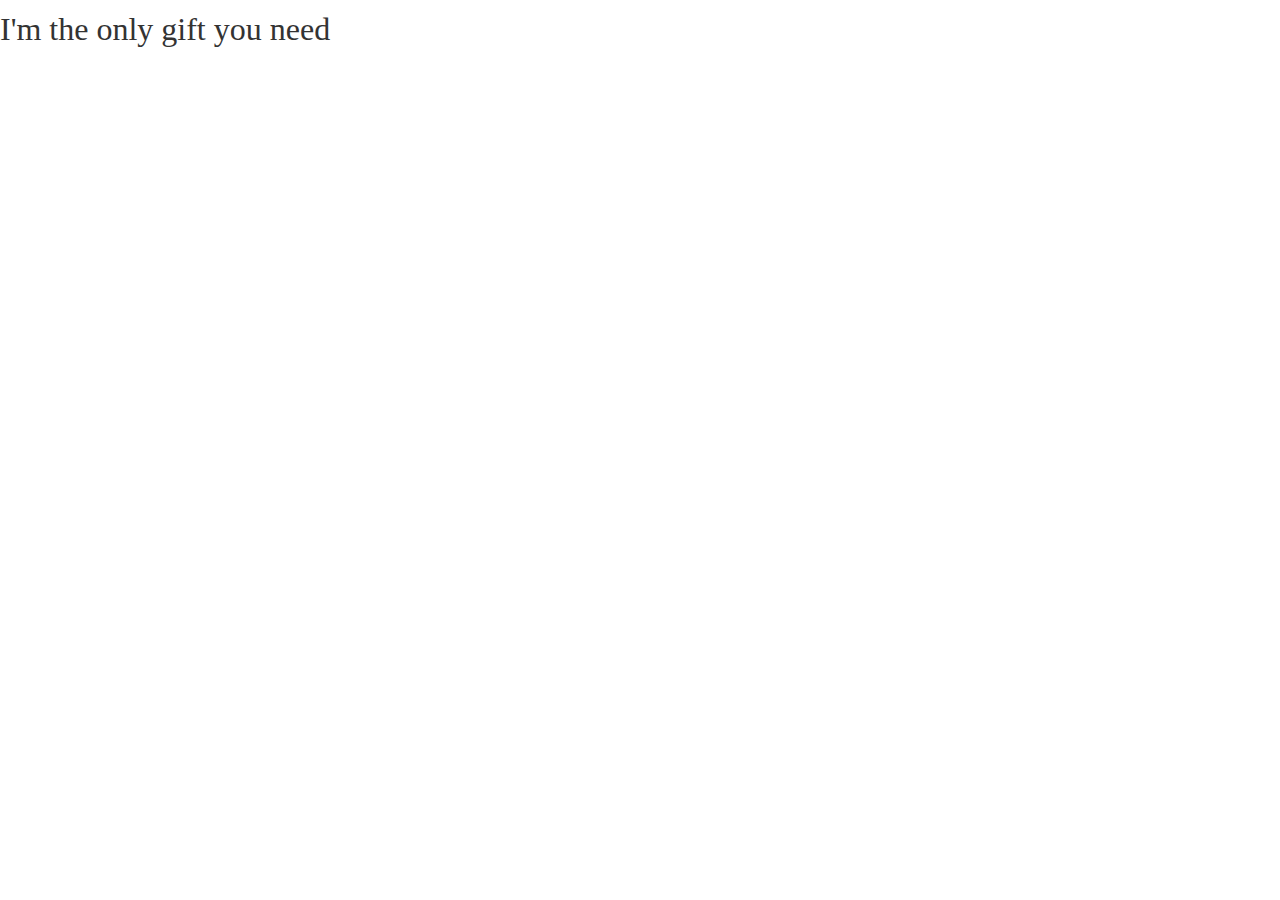
<file: gifts.html>
<!DOCTYPE html>
<html lang="en">
<head>
    <meta charset="UTF-8">
    <meta http-equiv="X-UA-Compatible" content="IE=edge">
    <meta name="viewport" content="width=device-width, initial-scale=1.0">
    <link rel="stylesheet" href="https://cdnjs.cloudflare.com/ajax/libs/font-awesome/6.2.1/css/all.min.css" integrity="sha512-MV7K8+y+gLIBoVD59lQIYicR65iaqukzvf/nwasF0nqhPay5w/9lJmVM2hMDcnK1OnMGCdVK+iQrJ7lzPJQd1w==" crossorigin="anonymous" referrerpolicy="no-referrer" />
    <link rel="stylesheet" href="css/style.css">
    <title>Gifts</title>
</head>
<body>
    <h1> I'm the only gift you need </h1>
    
</body>
</html>
</file>
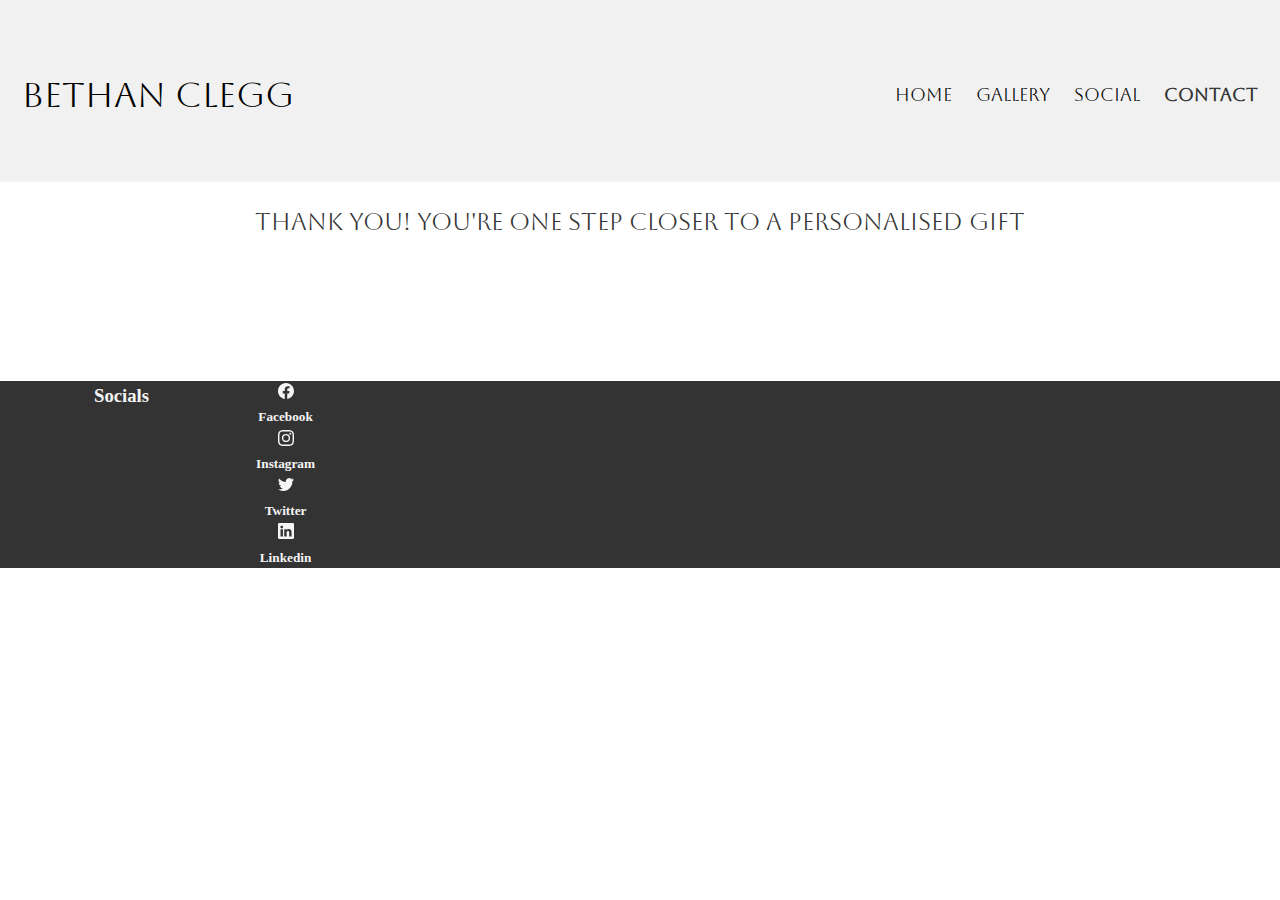
<file: success.html>
<!DOCTYPE html>
<html lang="en">
<head>
    <meta charset="UTF-8">
    <meta http-equiv="X-UA-Compatible" content="IE=edge">
    <meta name="viewport" content="width=device-width, initial-scale=1.0">
    <link rel="stylesheet" href="css/style.css">
    <link rel="stylesheet" href="css/menu.css">
    <link rel="stylesheet" href="css/contact.css">
    <link rel="preconnect" href="https://fonts.googleapis.com"><link rel="preconnect" href="https://fonts.gstatic.com" crossorigin><link href="https://fonts.googleapis.com/css2?family=Aboreto&family=Lato:wght@700&family=Press+Start+2P&family=Silkscreen:wght@400;700&display=swap" rel="stylesheet">
    
    <!-- CSS only -->
<link href="https://cdn.jsdelivr.net/npm/bootstrap@5.2.3/dist/css/bootstrap.min.css" rel="stylesheet" integrity="sha384-rbsA2VBKQhggwzxH7pPCaAqO46MgnOM80zW1RWuH61DGLwZJEdK2Kadq2F9CUG65" crossorigin="anonymous">
    <title>Bethan Clegg Art </title>
</head>

<body>
  <!-- Navbar --> 
  <div id="navbar">
    <a href="#default" id="logo">Bethan Clegg</a>
    <div id="navbar-right">
      <a  href="index.html">Home</a>
      <a  href="gallery.html">Gallery</a>
      <!--<a href="shop.html">Shop</a> -->                   
      <a href="#socials">Social</a>
      <a class="active" href="contact.html">Contact</a>
     
    </div>
  </div>

   
       
<div id="container-grid" >
    <h2>Thank you! You're one step closer to a personalised gift</h2>
</div>
    




       <!-- Gifts -->


        <!-- Contact -->
        <script src="assets/collapse.js"></script>

        <div class="footer">
         


        <div class="row container text-center">
          <h3>Socials</h3>
          <div class="column">

            <svg xmlns="http://www.w3.org/2000/svg" width="16" height="16" fill="currentColor" class="bi bi-facebook" viewBox="0 0 16 16">
              <path d="M16 8.049c0-4.446-3.582-8.05-8-8.05C3.58 0-.002 3.603-.002 8.05c0 4.017 2.926 7.347 6.75 7.951v-5.625h-2.03V8.05H6.75V6.275c0-2.017 1.195-3.131 3.022-3.131.876 0 1.791.157 1.791.157v1.98h-1.009c-.993 0-1.303.621-1.303 1.258v1.51h2.218l-.354 2.326H9.25V16c3.824-.604 6.75-3.934 6.75-7.951z"/>
            </svg>
            <h5>Facebook</h5>

            <svg xmlns="http://www.w3.org/2000/svg" width="16" height="16" fill="currentColor" class="bi bi-instagram" viewBox="0 0 16 16">
              <path d="M8 0C5.829 0 5.556.01 4.703.048 3.85.088 3.269.222 2.76.42a3.917 3.917 0 0 0-1.417.923A3.927 3.927 0 0 0 .42 2.76C.222 3.268.087 3.85.048 4.7.01 5.555 0 5.827 0 8.001c0 2.172.01 2.444.048 3.297.04.852.174 1.433.372 1.942.205.526.478.972.923 1.417.444.445.89.719 1.416.923.51.198 1.09.333 1.942.372C5.555 15.99 5.827 16 8 16s2.444-.01 3.298-.048c.851-.04 1.434-.174 1.943-.372a3.916 3.916 0 0 0 1.416-.923c.445-.445.718-.891.923-1.417.197-.509.332-1.09.372-1.942C15.99 10.445 16 10.173 16 8s-.01-2.445-.048-3.299c-.04-.851-.175-1.433-.372-1.941a3.926 3.926 0 0 0-.923-1.417A3.911 3.911 0 0 0 13.24.42c-.51-.198-1.092-.333-1.943-.372C10.443.01 10.172 0 7.998 0h.003zm-.717 1.442h.718c2.136 0 2.389.007 3.232.046.78.035 1.204.166 1.486.275.373.145.64.319.92.599.28.28.453.546.598.92.11.281.24.705.275 1.485.039.843.047 1.096.047 3.231s-.008 2.389-.047 3.232c-.035.78-.166 1.203-.275 1.485a2.47 2.47 0 0 1-.599.919c-.28.28-.546.453-.92.598-.28.11-.704.24-1.485.276-.843.038-1.096.047-3.232.047s-2.39-.009-3.233-.047c-.78-.036-1.203-.166-1.485-.276a2.478 2.478 0 0 1-.92-.598 2.48 2.48 0 0 1-.6-.92c-.109-.281-.24-.705-.275-1.485-.038-.843-.046-1.096-.046-3.233 0-2.136.008-2.388.046-3.231.036-.78.166-1.204.276-1.486.145-.373.319-.64.599-.92.28-.28.546-.453.92-.598.282-.11.705-.24 1.485-.276.738-.034 1.024-.044 2.515-.045v.002zm4.988 1.328a.96.96 0 1 0 0 1.92.96.96 0 0 0 0-1.92zm-4.27 1.122a4.109 4.109 0 1 0 0 8.217 4.109 4.109 0 0 0 0-8.217zm0 1.441a2.667 2.667 0 1 1 0 5.334 2.667 2.667 0 0 1 0-5.334z"/>
            </svg>
            <h5>Instagram</h5>

            <svg xmlns="http://www.w3.org/2000/svg" width="16" height="16" fill="currentColor" class="bi bi-twitter" viewBox="0 0 16 16">
            <path d="M5.026 15c6.038 0 9.341-5.003 9.341-9.334 0-.14 0-.282-.006-.422A6.685 6.685 0 0 0 16 3.542a6.658 6.658 0 0 1-1.889.518 3.301 3.301 0 0 0 1.447-1.817 6.533 6.533 0 0 1-2.087.793A3.286 3.286 0 0 0 7.875 6.03a9.325 9.325 0 0 1-6.767-3.429 3.289 3.289 0 0 0 1.018 4.382A3.323 3.323 0 0 1 .64 6.575v.045a3.288 3.288 0 0 0 2.632 3.218 3.203 3.203 0 0 1-.865.115 3.23 3.23 0 0 1-.614-.057 3.283 3.283 0 0 0 3.067 2.277A6.588 6.588 0 0 1 .78 13.58a6.32 6.32 0 0 1-.78-.045A9.344 9.344 0 0 0 5.026 15z"/>
            </svg>
            <h5>Twitter</h5>


            <svg xmlns="http://www.w3.org/2000/svg" width="16" height="16" fill="currentColor" class="bi bi-linkedin" viewBox="0 0 16 16">
              <path d="M0 1.146C0 .513.526 0 1.175 0h13.65C15.474 0 16 .513 16 1.146v13.708c0 .633-.526 1.146-1.175 1.146H1.175C.526 16 0 15.487 0 14.854V1.146zm4.943 12.248V6.169H2.542v7.225h2.401zm-1.2-8.212c.837 0 1.358-.554 1.358-1.248-.015-.709-.52-1.248-1.342-1.248-.822 0-1.359.54-1.359 1.248 0 .694.521 1.248 1.327 1.248h.016zm4.908 8.212V9.359c0-.216.016-.432.08-.586.173-.431.568-.878 1.232-.878.869 0 1.216.662 1.216 1.634v3.865h2.401V9.25c0-2.22-1.184-3.252-2.764-3.252-1.274 0-1.845.7-2.165 1.193v.025h-.016a5.54 5.54 0 0 1 .016-.025V6.169h-2.4c.03.678 0 7.225 0 7.225h2.4z"/>
            </svg>
            <h5>Linkedin</h5>

          </div>
        </div>
        <!-- JavaScript Bundle with Popper -->
<script src="https://cdn.jsdelivr.net/npm/bootstrap@5.2.3/dist/js/bootstrap.bundle.min.js" integrity="sha384-kenU1KFdBIe4zVF0s0G1M5b4hcpxyD9F7jL+jjXkk+Q2h455rYXK/7HAuoJl+0I4" crossorigin="anonymous"></script>
</body>
</html>






<!-- CSS only -->
</file>
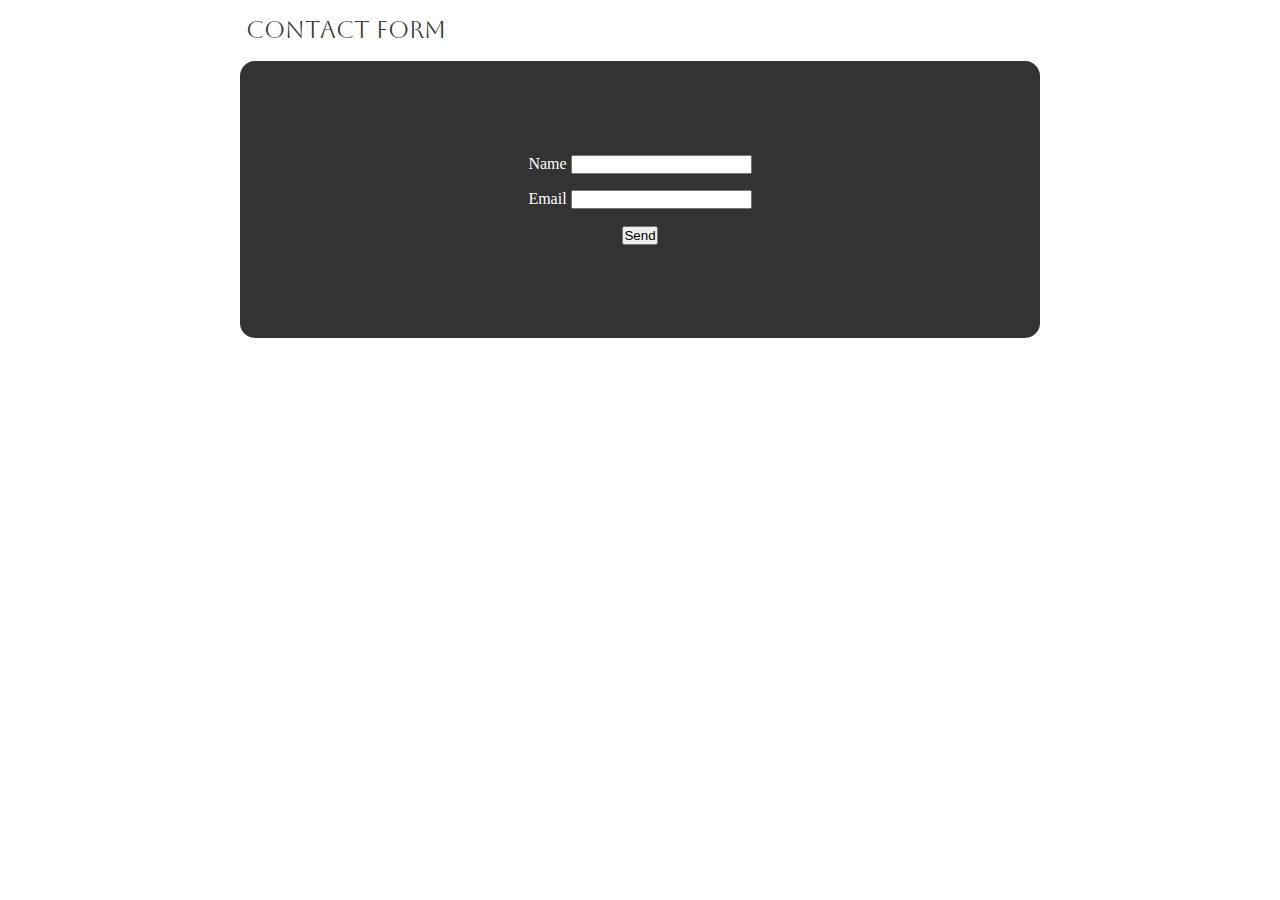
<file: wyns/contact.html>
<!DOCTYPE html>
<html lang="en">
<head>
    <meta charset="UTF-8">
    <meta http-equiv="X-UA-Compatible" content="IE=edge">
    <meta name="viewport" content="width=device-width, initial-scale=1.0">
    <link rel="stylesheet" href="css/style.css">
    <link rel="stylesheet" href="css/menu.css">
    <link rel="stylesheet" href="css/contact.css">
    <link rel="preconnect" href="https://fonts.googleapis.com"><link rel="preconnect" href="https://fonts.gstatic.com" crossorigin><link href="https://fonts.googleapis.com/css2?family=Aboreto&family=Lato:wght@700&family=Press+Start+2P&family=Silkscreen:wght@400;700&display=swap" rel="stylesheet">
    <!-- CSS only -->
<link href="https://cdn.jsdelivr.net/npm/bootstrap@5.2.3/dist/css/bootstrap.min.css" rel="stylesheet" integrity="sha384-rbsA2VBKQhggwzxH7pPCaAqO46MgnOM80zW1RWuH61DGLwZJEdK2Kadq2F9CUG65" crossorigin="anonymous">
    <title>Bethan Clegg Art </title>
</head>



<!-- CSS only -->


<div id="container" >
    <div>
        <h2>Contact Form</h2>
        <form  class="contact-form" name="contact" netlify>
            <p>
            <label class="form-label">Name <input type="text" class="form-control" name="name" /></label>
            </p>
            <p>
            <label class="form-label">Email <input type="email" class="form-control" name="email" /></label>
            </p>
            <p>
            <button type="submit" class="btn btn-primary">Send</button>
            </p>
        </form>
    </div>
</div>
</file>
<file: css/style.css>
@import url('https://fonts.googleapis.com/css2?family=Josefin+Sans:wght@300&display=swap');

* {
    box-sizing: border-box;
    padding: 0;
    margin: 0;    
}

body {
    
    color: #333;
    line-height: 1.6;
}

ul {
    font-family: 'Aboreto', cursive;
    list-style-type: none;
           
}

a {
    text-decoration: none;
    color: #333;
}

h1 {
    font-weight: 300;
    line-height: 1.2;
    margin: 10px 0;    
    font-family: 'Aboreto', cursive;
}


#logo {
    font-family:'Aboreto', cursive;
    font-weight: 400 !important;
}
h2 {
    font-family: 'Aboreto', cursive;
    font-weight: 200;
    line-height: 1.2;
    margin: 10px 0;
    padding: 6px;
    border-radius: 5%;
    text-align: center;
}

p {
    margin: 10px 0;
}

img {
    width: 100%;
}

.navbar {
    background: linear-gradient(white, whitesmoke);
    color: #333;
    max-height: 300px;
    border-bottom: rgb(187, 187, 187) double 3px;
     position: fixed; 
    transition: 0.4s;
    overflow: hidden;
    top:0;
    padding:50px 10px;
}

.navbar ul {
    display: flex;
}

.navbar a {
    float:left;
    text-align: center;
    padding: 12px;
    margin-right: 5px;
    text-decoration: none;
    line-height: 25px;
    border-radius: 4px;

    color: #333;
}

.menu {
    display:flex;
}



.navbar a:hover {
    border-bottom: 2px #e2c044 solid;
    margin-bottom: -2px ;

 
}

.navbar .flex {  
    justify-content: space-between;
}

.container {
    max-width: 1100px;
    margin: 0 auto;
    overflow: auto;
    padding: 0 40px;    
}

.container-photo {
    max-width: 1100px;
    margin: 0 auto;
    overflow: auto;
    padding: 20% 40px;  
    
}

.flex {
    display: flex;
    justify-content: center;
    align-items: center;
    height: 100%;
}

/*Hot images front page*/
  .row .hot {
    display: flex;
  }

  .column .hot {
    flex: 33.33%;
    padding: 5px;
    max-width: 25%;    
  }

  .content{
    max-width: 1100px;
    margin: 0 auto;
    overflow: auto;
    padding: 5% ;   
    
}

.beth-face .butterfly .girafee {
    border-radius: 50px;
}

.btn-outline-dark {    
    padding: 16px 32px;
    align-items: center;
    justify-content: center;
    text-decoration: none;        
    display: flex;    
  }

  .see-more{
    margin: 2% 40%;
  }

  @media screen and (max-width: 100px) {
    .see-more {
      width: 1000%;

    }
  }

  @media screen and (max-width: 500px) {
    .column {
      width: 100%;
      min-width: 50px;
      max-width: 300px;
    }
  }

  .row {
    display: flex;
    flex-wrap: wrap;
    padding: 0 4px;
  }

  
  /* Create four equal columns that sits next to each other */
  .column {
    flex: 25%;
    max-width: 25%;
   padding: 0 4px;
  }
  
  .column img {
    margin-top: 8px;
    vertical-align: middle;
    width: 100%;
  }
  
  /* Responsive layout - makes a two column-layout instead of four columns */
  @media screen and (max-width: 800px) {
    .column {
      flex: 50%;
      max-width: 50%;
    }
  }
  
  /* Responsive layout - makes the two columns stack on top of each other instead of next to each other */
  @media screen and (max-width: 600px) {
    .column {
      flex: 100%;
      max-width: 100%;
    }
  }

.gallery {    
    margin: 0 auto;    
}

.gallery img {
    -webkit-filter: brightness(100%);
}
.gallery img:hover {
    -webkit-filter: brightness(70%);
    -webkit-transition: all 1s ease;
    -moz-transition: all 1s ease;
    -o-transition: all 1s ease;
    -ms-transition: all 1s ease;
    transition: all 1s ease;
  }


  .footer {
    color: whitesmoke;
    text-align: center;
    background-color: #333;
    min-height: 150px;
  }

  .content {
    margin-top: 250px;
  }
</file>
<file: css/menu.css>
/* Create a sticky/fixed navbar */
#navbar {
    font-family: 'Aboreto', cursive;
    overflow: hidden;
    background-color: #f1f1f1;
    padding: 70px 10px; /* Large padding which will shrink on scroll (using JS) */
    transition: 0.4s; /* Adds a transition effect when the padding is decreased */
    position: fixed; /* Sticky/fixed navbar */
    width: 100%;
    top: 0; /* At the top */
    z-index: 99;
  }
  
  /* Style the navbar links */
  #navbar a {
    float: left;
    color: black;
    text-align: center;
    padding: 12px 12px 5px 12px;
    text-decoration: none;
    font-size: 18px;
    line-height: 25px;
    border-radius: 4px;
  }
  
  /* Style the logo */
  #navbar #logo {
    font-size: 35px;
    font-weight: bold;
    transition: 0.4s;
  }
  
  /* Links on mouse-over */
  #navbar a:hover {
    border-bottom: 2px solid gold;
    margin-bottom: -2px;
    color: black;

  }
  
  /* Style the active/current link */
  #navbar a.active {
    font-weight:bold;
    color: #333;
  }
  
  /* Display some links to the right */
  #navbar-right {
    float: right;
  }
  
  /* Add responsiveness - on screens less than 580px wide, display the navbar vertically instead of horizontally */
  @media screen and (max-width: 580px) {
    #navbar {
      padding: 10px 10px !important; /* Use !important to make sure that JavaScript doesn't override the padding on small screens */
    }
    #navbar a {
      float: none;
      display: block;
      text-align: left;
    }
    #navbar-right {
      float: none;
    }
  }
</file>
<file: wyns/css/style.css>
@import url('https://fonts.googleapis.com/css2?family=Josefin+Sans:wght@300&display=swap');

* {
    box-sizing: border-box;
    padding: 0;
    margin: 0;    
}

body {
    
    color: #333;
    line-height: 1.6;
}

ul {
    font-family: 'Aboreto', cursive;
    list-style-type: none;
           
}

a {
    text-decoration: none;
    color: #333;
}

h1 {
    font-weight: 300;
    line-height: 1.2;
    margin: 10px 0;    
    font-family: 'Aboreto', cursive;
}


#logo {
    font-family:'Aboreto', cursive;
    font-weight: 400 !important;
}
h2 {
    font-family: 'Aboreto', cursive;
    font-weight: 200;
    line-height: 1.2;
    margin: 10px 0;
    padding: 6px;
    border-radius: 5%;
}

p {
    margin: 10px 0;
}

img {
    width: 100%;
}

.navbar {
    background: linear-gradient(white, whitesmoke);
    color: #333;
    max-height: 300px;
    border-bottom: rgb(187, 187, 187) double 3px;
     position: fixed; 
    transition: 0.4s;
    overflow: hidden;
    top:0;
    padding:50px 10px;
}

.navbar ul {
    display: flex;
}

.navbar a {
    float:left;
    text-align: center;
    padding: 12px;
    margin-right: 5px;
    text-decoration: none;
    line-height: 25px;
    border-radius: 4px;

    color: #333;
}

.menu {
    display:flex;
}



.navbar a:hover {
    border-bottom: 2px #e2c044 solid;
    margin-bottom: -2px ;

 
}

.navbar .flex {  
    justify-content: space-between;
}

.container {
    max-width: 1100px;
    margin: 0 auto;
    overflow: auto;
    padding: 0 40px;    
}

.flex {
    display: flex;
    justify-content: center;
    align-items: center;
    height: 100%;
}

.showcase-text {
    display: flex;
    text-align: left;     
    padding-left: 2em; 
}



.row {
    display: flex;
    flex-wrap: wrap;
    padding: 0 4px;
  }
  
  /* Create four equal columns that sits next to each other */
  .column {
    flex: 25%;
    max-width: 25%;
   padding: 0 4px;
  }
  
  .column img {
    margin-top: 8px;
    vertical-align: middle;
    width: 100%;
  }
  
  /* Responsive layout - makes a two column-layout instead of four columns */
  @media screen and (max-width: 800px) {
    .column {
      flex: 50%;
      max-width: 50%;
    }
  }
  
  /* Responsive layout - makes the two columns stack on top of each other instead of next to each other */
  @media screen and (max-width: 600px) {
    .column {
      flex: 100%;
      max-width: 100%;
    }
  }

.gallery {    
    margin: 0 auto;    
}

.gallery img {
    -webkit-filter: brightness(100%);
}
.gallery img:hover {
    -webkit-filter: brightness(70%);
    -webkit-transition: all 1s ease;
    -moz-transition: all 1s ease;
    -o-transition: all 1s ease;
    -ms-transition: all 1s ease;
    transition: all 1s ease;
  }




  .footer {
    color: whitesmoke;
    text-align: center;
    background-color: #333;
    min-height: 150px;
  }
</file>
<file: wyns/css/menu.css>
/* Create a sticky/fixed navbar */
#navbar {
    font-family: 'Aboreto', cursive;
    overflow: hidden;
    background-color: #f1f1f1;
    padding: 90px 10px; /* Large padding which will shrink on scroll (using JS) */
    transition: 0.4s; /* Adds a transition effect when the padding is decreased */
    position: fixed; /* Sticky/fixed navbar */
    width: 100%;
    top: 0; /* At the top */
    z-index: 99;
  }
  
  /* Style the navbar links */
  #navbar a {
    float: left;
    color: black;
    text-align: center;
    padding: 12px;
    text-decoration: none;
    font-size: 18px;
    line-height: 25px;
    border-radius: 4px;
  }
  
  /* Style the logo */
  #navbar #logo {
    font-size: 35px;
    font-weight: bold;
    transition: 0.4s;
  }
  
  /* Links on mouse-over */
  #navbar a:hover {
    border-bottom: 2px solid gold;
    margin-bottom: -2px;
    color: black;

  }
  
  /* Style the active/current link */
  #navbar a.active {
    font-weight:bold;
    color: #333;
  }
  
  /* Display some links to the right */
  #navbar-right {
    float: right;
  }
  
  /* Add responsiveness - on screens less than 580px wide, display the navbar vertically instead of horizontally */
  @media screen and (max-width: 580px) {
    #navbar {
      padding: 20px 10px !important; /* Use !important to make sure that JavaScript doesn't override the padding on small screens */
    }
    #navbar a {
      float: none;
      display: block;
      text-align: left;
    }
    #navbar-right {
      float: none;
    }
  }
</file>
<file: wyns/css/icons.css>
@animation social {

}

.socials  ul{
    list-style-type: none;
}
.socials li {
    display: inline;
    padding-left: 0.1em;
    padding-right: 0.1em;
    filter: sepia(100%);
}


.socials li:hover {
    transform: scale(2);
    filter:brightness(200%);
    filter:drop-shadow(2px 2px 10px white);


}
</file>
<file: wyns/test/style.css>
/* Create a sticky/fixed navbar */
#navbar {
    overflow: hidden;
    background-color: #f1f1f1;
    padding: 90px 10px; /* Large padding which will shrink on scroll (using JS) */
    transition: 0.4s; /* Adds a transition effect when the padding is decreased */
    position: fixed; /* Sticky/fixed navbar */
    width: 100%;
    top: 0; /* At the top */
    z-index: 99;
  }
  
  /* Style the navbar links */
  #navbar a {
    float: left;
    color: black;
    text-align: center;
    padding: 12px;
    text-decoration: none;
    font-size: 18px;
    line-height: 25px;
    border-radius: 4px;
  }
  
  /* Style the logo */
  #navbar #logo {
    font-size: 35px;
    font-weight: bold;
    transition: 0.4s;
  }
  
  /* Links on mouse-over */
  #navbar a:hover {
    background-color: #ddd;
    color: black;
  }
  
  /* Style the active/current link */
  #navbar a.active {
    background-color: dodgerblue;
    color: white;
  }
  
  /* Display some links to the right */
  #navbar-right {
    float: right;
  }
  
  /* Add responsiveness - on screens less than 580px wide, display the navbar vertically instead of horizontally */
  @media screen and (max-width: 580px) {
    #navbar {
      padding: 20px 10px !important; /* Use !important to make sure that JavaScript doesn't override the padding on small screens */
    }
    #navbar a {
      float: none;
      display: block;
      text-align: left;
    }
    #navbar-right {
      float: none;
    }
  }
</file>
<file: css/socials.css>
/*SOCIALS*/

  .social-list li {
    /* Horizontal List */
    display: inline;   
    margin: 0;
}

.social-list{
    padding: 0;
    margin: 0;
}

.socialicon {    
    font-size: 2em;
   margin: 0 auto;
    /* filter:sepia(100%) */
    text-decoration: none;
}

#socials a {
    text-decoration: none;
    color:#927757;
    
}

.social-list a{
    text-decoration: none;
}
#socials ul li a:hover {
    width:40px;
    border-radius: 15px;
    filter:blur(100%);
    filter: drop-shadow(15px 15px 15px rgb(0 0 0 / 0.5));
    color:white;
}

.footer {
    padding-top: 1.25em;
    color: whitesmoke;
    text-align: center;
    background-color: #333;
    min-height: 150px;
  }
</file>
<file: css/contact.css>
.contact-form {
    font-family: Ab;
    width: 400px;
    padding: 10% 0;
    border-radius: 15px;
    background-color: #333;
    color: white;
    text-align: center;
    
}


#container-grid {   
    padding: 15% 0 10% 0;
    max-width: 800px;
    margin: 0 auto;
    display: flex;
    justify-content: center;
    align-items: center;

    
}

@media screen and (max-width: 580px)  {
    #container-grid {
      padding-top: 50%;
    }
    
}
</file>
<file: wyns/css/contact.css>
.contact-form {
    font-family: Ab;
    width: 450;
    padding: 10%;
    border-radius: 15px;
    background-color: #333;
    color: white;
    text-align: center;
}

.h2  {
    text-align: center;
}

#container {
    max-width: 800px;
    margin: 0 auto;
}
</file>
